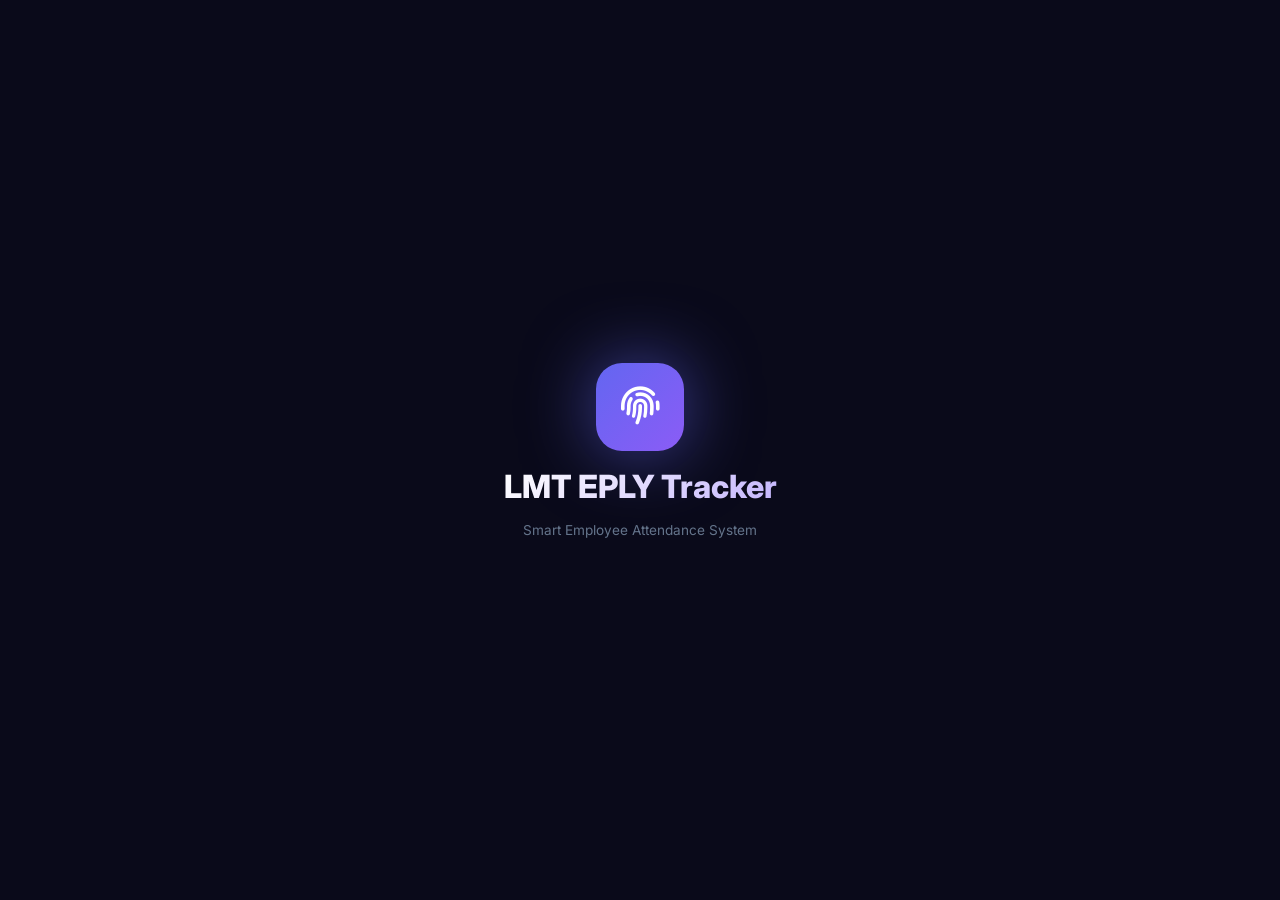
<file: frontend/index.html>
<!DOCTYPE html>
<html lang="en">
<head>
    <meta charset="UTF-8">
    <meta name="viewport" content="width=device-width, initial-scale=1.0, viewport-fit=cover">
    <meta name="theme-color" content="#0a0a1a">
    <meta name="apple-mobile-web-app-capable" content="yes">
    <title>LMT EPLY Tracker</title>
    <link rel="icon" href="data:image/svg+xml,<svg xmlns='http://www.w3.org/2000/svg' viewBox='0 0 100 100'><rect width='100' height='100' rx='20' fill='%236366f1'/><text y='.9em' font-size='80' x='10'>👆</text></svg>">
    <link rel="manifest" href="manifest.json">
    <link rel="stylesheet" href="https://cdnjs.cloudflare.com/ajax/libs/font-awesome/6.4.0/css/all.min.css">
    <style>
        @import url('https://fonts.googleapis.com/css2?family=Inter:wght@300;400;600;700;800&display=swap');

        * { margin:0; padding:0; box-sizing:border-box; }

        body {
            font-family: 'Inter', sans-serif;
            background: #0a0a1a;
            color: white;
            height: 100vh;
            overflow: hidden;
        }

        /* ── ORBS ── */
        .orbs { position:fixed; inset:0; pointer-events:none; z-index:0; overflow:hidden; }
        .orb  { position:absolute; border-radius:50%; filter:blur(80px); opacity:0.2; animation:drift 10s ease-in-out infinite alternate; }
        .orb1 { width:450px;height:450px; background:radial-gradient(circle,#6366f1,transparent); top:-100px;left:-100px; }
        .orb2 { width:350px;height:350px; background:radial-gradient(circle,#8b5cf6,transparent); bottom:-80px;right:-80px; animation-delay:3s; }
        .orb3 { width:250px;height:250px; background:radial-gradient(circle,#06b6d4,transparent); top:40%;left:50%; animation-delay:6s; }
        @keyframes drift { 0%{transform:translate(0,0) scale(1)} 100%{transform:translate(25px,30px) scale(1.08)} }

        /* ── INTRO OVERLAY ── */
        .intro-overlay {
            position: fixed; inset: 0;
            background: #0a0a1a;
            z-index: 100;
            display: flex; flex-direction: column;
            align-items: center; justify-content: center; gap: 16px;
            animation: introFade 0.6s ease 2.2s both forwards;
        }
        @keyframes introFade { to{ opacity:0; pointer-events:none; visibility:hidden; } }

        .intro-logo {
            width: 88px; height: 88px;
            background: linear-gradient(135deg, #6366f1, #8b5cf6);
            border-radius: 26px;
            display: flex; align-items: center; justify-content: center;
            font-size: 2.4rem; color: white;
            box-shadow: 0 0 70px rgba(99,102,241,0.6);
            animation: pop 0.7s cubic-bezier(0.34,1.56,0.64,1) 0.3s both;
        }
        .intro-brand {
            font-size: 2rem; font-weight: 800;
            background: linear-gradient(135deg, #fff, #c4b5fd);
            -webkit-background-clip: text; -webkit-text-fill-color: transparent;
            animation: pop 0.7s cubic-bezier(0.34,1.56,0.64,1) 0.6s both;
        }
        .intro-sub {
            font-size: 0.85rem; color: #64748b;
            animation: pop 0.6s ease 0.9s both;
        }
        @keyframes pop { from{transform:scale(0);opacity:0} to{transform:scale(1);opacity:1} }

        /* ── MAIN SPLASH ── */
        .splash {
            position: relative; z-index: 1;
            height: 100vh;
            display: flex; flex-direction: column;
            align-items: center; justify-content: center;
            padding-top: 70px;
        }

        /* Top logo */
        .splash-logo {
            position: absolute; top: 20px;
            display: flex; align-items: center; gap: 12px;
            animation: slideDown 0.8s ease 2s both;
        }
        .splash-logo-icon {
            width: 44px; height: 44px;
            background: linear-gradient(135deg, #6366f1, #8b5cf6);
            border-radius: 13px;
            display: flex; align-items: center; justify-content: center;
            font-size: 1.3rem;
            box-shadow: 0 6px 20px rgba(99,102,241,0.5);
        }
        .splash-logo h1 {
            font-size: 1.4rem; font-weight: 800;
            background: linear-gradient(135deg, #fff, #c4b5fd);
            -webkit-background-clip: text; -webkit-text-fill-color: transparent;
        }
        @keyframes slideDown { from{opacity:0;transform:translateY(-20px)} to{opacity:1;transform:translateY(0)} }

        /* ── CARDS ── */
        .cards-wrapper {
            position: relative;
            width: 100%; max-width: 420px;
            height: 440px;
        }

        /* Cards hidden by default, shown after intro */
        .cards-wrapper { opacity: 0; }
        .cards-wrapper.visible { 
            opacity: 1; 
            transition: opacity 0.5s ease;
        }

        .person-card {
            position: absolute; inset: 0;
            display: flex; flex-direction: column; align-items: center;
            opacity: 0;
            transform: translateX(110%) scale(0.88);
            transition: all 0.65s cubic-bezier(0.4, 0, 0.2, 1);
            pointer-events: none;
        }

        .person-card.active {
            opacity: 1;
            transform: translateX(0) scale(1);
            pointer-events: auto;
        }

        .person-card.exit-left {
            opacity: 0;
            transform: translateX(-110%) scale(0.88);
        }

        /* Photo */
        .photo-frame {
            width: 200px; height: 260px;
            border-radius: 24px;
            overflow: hidden;
            border: 2px solid rgba(99,102,241,0.5);
            box-shadow: 0 20px 60px rgba(0,0,0,0.5), 0 0 50px rgba(99,102,241,0.15);
            background: #1a1a2e;
            margin-bottom: 20px;
            position: relative;
        }

        .photo-frame img {
            width: 100%; height: 100%;
            object-fit: cover;
            object-position: top center;
            display: block;
        }

        .photo-frame::after {
            content: '';
            position: absolute; inset: 0;
            background: linear-gradient(to bottom, transparent 55%, rgba(10,10,26,0.5) 100%);
        }

        /* Info */
        .person-info { text-align: center; }

        .person-name {
            font-size: 1.35rem; font-weight: 800; color: #f1f5f9;
            margin-bottom: 4px;
            background: linear-gradient(135deg, #fff 0%, #c4b5fd 100%);
            -webkit-background-clip: text; -webkit-text-fill-color: transparent;
        }

        .person-role {
            font-size: 0.85rem; color: #94a3b8; margin-bottom: 10px;
        }

        .role-badge {
            display: inline-flex; align-items: center; gap: 6px;
            padding: 5px 16px;
            background: rgba(99,102,241,0.12);
            border: 1px solid rgba(99,102,241,0.3);
            border-radius: 20px;
            font-size: 0.78rem; font-weight: 600; color: #a5b4fc;
        }

        /* Dots */
        .dots {
            position: absolute; bottom: 0;
            left: 50%; transform: translateX(-50%);
            display: flex; gap: 8px;
        }

        .dot {
            width: 8px; height: 8px; border-radius: 50%;
            background: rgba(255,255,255,0.15);
            transition: all 0.3s; cursor: pointer;
        }
        .dot.active { width: 24px; border-radius: 4px; background: #6366f1; }

        /* ── BOTTOM ── */
        .splash-bottom {
            position: absolute; bottom: 0; left: 0; right: 0;
            padding: 20px 24px 44px;
            background: linear-gradient(to top, rgba(10,10,26,0.97) 65%, transparent);
            display: flex; flex-direction: column;
            align-items: center; gap: 14px;
            opacity: 0;
            transition: opacity 0.5s ease;
        }

        .splash-team-text {
            font-size: 0.82rem; color: #475569;
            display: flex; align-items: center; gap: 8px;
        }

        .btn-enter {
            width: 100%; max-width: 300px;
            padding: 15px;
            background: linear-gradient(135deg, #6366f1, #8b5cf6);
            color: white; border: none;
            border-radius: 16px;
            font-family: 'Inter', sans-serif;
            font-size: 1rem; font-weight: 700;
            cursor: pointer;
            display: flex; align-items: center; justify-content: center; gap: 10px;
            box-shadow: 0 8px 30px rgba(99,102,241,0.45);
            transition: all 0.3s;
            animation: slideUp 0.8s ease 2.6s both;
        }
        .btn-enter:hover {
            transform: translateY(-3px);
            box-shadow: 0 14px 40px rgba(99,102,241,0.6);
        }
        @keyframes slideUp { from{opacity:0;transform:translateY(20px)} to{opacity:1;transform:translateY(0)} }

        /* Progress bar */
        .progress-bar {
            width: 100%; max-width: 300px;
            height: 3px;
            background: rgba(255,255,255,0.08);
            border-radius: 2px; overflow: hidden;
            animation: slideUp 0.8s ease 2.1s both;
        }
        .progress-fill {
            height: 100%;
            background: linear-gradient(90deg, #6366f1, #8b5cf6);
            border-radius: 2px;
            width: 0%;
            transition: width 3s linear;
        }
    </style>
</head>
<body>

    <!-- Intro (1.8s) -->
    <div class="intro-overlay">
        <div class="intro-logo"><i class="fas fa-fingerprint"></i></div>
        <div class="intro-brand">LMT EPLY Tracker</div>
        <div class="intro-sub">Smart Employee Attendance System</div>
    </div>

    <!-- Background Orbs -->
    <div class="orbs">
        <div class="orb orb1"></div>
        <div class="orb orb2"></div>
        <div class="orb orb3"></div>
    </div>

    <!-- Splash Screen -->
    <div class="splash">

        <div class="splash-logo">
            <div class="splash-logo-icon"><i class="fas fa-fingerprint"></i></div>
            <h1>LMT EPLY Tracker</h1>
        </div>

        <div class="cards-wrapper">

            <!-- Card 1 — Rishab Singh -->
            <div class="person-card active" id="card-0">
                <div class="photo-frame">
                    <img src="images/person1.jpg" alt="Rishab Singh"
                        onerror="this.parentElement.innerHTML='<div style=\'display:flex;align-items:center;justify-content:center;height:100%;font-size:4rem;\'>👨‍💼</div>'">
                </div>
                <div class="person-info">
                    <div class="person-name">Rishab Singh</div>
                    <div class="person-role">Full Stack Developer</div>
                    <span class="role-badge"><i class="fas fa-database"></i> Backend Lead</span>
                </div>
            </div>

            <!-- Card 2 — Altaf Raja -->
            <div class="person-card" id="card-1">
                <div class="photo-frame">
                    <img src="images/person2.jpg" alt="Altaf Raja"
                        onerror="this.parentElement.innerHTML='<div style=\'display:flex;align-items:center;justify-content:center;height:100%;font-size:4rem;\'>👨‍💻</div>'">
                </div>
                <div class="person-info">
                    <div class="person-name">Altaf Raja</div>
                    <div class="person-role">Frontend Developer</div>
                    <span class="role-badge"><i class="fas fa-palette"></i> UI/UX Lead</span>
                </div>
            </div>

            <!-- Dots -->
            <div class="dots">
                <div class="dot active" id="dot-0" onclick="goTo(0)"></div>
                <div class="dot" id="dot-1" onclick="goTo(1)"></div>
            </div>

        </div>

        <!-- Bottom -->
        <div class="splash-bottom">
            <div class="progress-bar"><div class="progress-fill" id="progressFill"></div></div>
            <p class="splash-team-text">
                <i class="fas fa-heart" style="color:#f43f5e;"></i>
                Built with passion by our team
            </p>
            <button class="btn-enter" onclick="goToLogin()">
                <i class="fas fa-right-to-bracket"></i> App Mein Jao
            </button>
        </div>

    </div>

    <script>
        let current = 0;
        const TOTAL = 2;
        const SLIDE_DELAY = 3000;
        let autoTimer = null;

        function goTo(index) {
            const cards = document.querySelectorAll('.person-card');
            const dots  = document.querySelectorAll('.dot');

            cards[current].classList.remove('active');
            cards[current].classList.add('exit-left');
            current = index;
            cards[current].classList.remove('exit-left');
            cards[current].classList.add('active');
            dots.forEach((d, i) => d.classList.toggle('active', i === current));

            setTimeout(() => {
                document.querySelectorAll('.person-card.exit-left')
                    .forEach(c => c.classList.remove('exit-left'));
            }, 700);

            resetProgress();
        }

        function next() { goTo((current + 1) % TOTAL); }

        function resetProgress() {
            clearTimeout(autoTimer);
            const fill = document.getElementById('progressFill');
            fill.style.transition = 'none';
            fill.style.width = '0%';
            fill.offsetHeight; // reflow
            fill.style.transition = `width ${SLIDE_DELAY}ms linear`;
            fill.style.width = '100%';
            autoTimer = setTimeout(next, SLIDE_DELAY);
        }

        function goToLogin() {
            document.body.style.opacity = '0';
            document.body.style.transition = 'opacity 0.4s';
            setTimeout(() => window.location.href = 'login.html', 400);
        }

        // Start after intro finishes (2.3s)
        setTimeout(() => {
            // Show cards
            document.querySelector('.cards-wrapper').classList.add('visible');
            document.querySelector('.splash-bottom').style.opacity = '1';
            resetProgress();
            // Auto login after both cards shown (3s x 2 + 4s buffer = 10s)
            setTimeout(goToLogin, SLIDE_DELAY * TOTAL + 4000);
        }, 2400);

        // Swipe support
        let tx = 0;
        document.addEventListener('touchstart', e => tx = e.touches[0].clientX);
        document.addEventListener('touchend', e => {
            const diff = tx - e.changedTouches[0].clientX;
            if (Math.abs(diff) > 50) diff > 0 ? next() : goTo((current - 1 + TOTAL) % TOTAL);
        });
    </script>

</body>
</html>
</file>
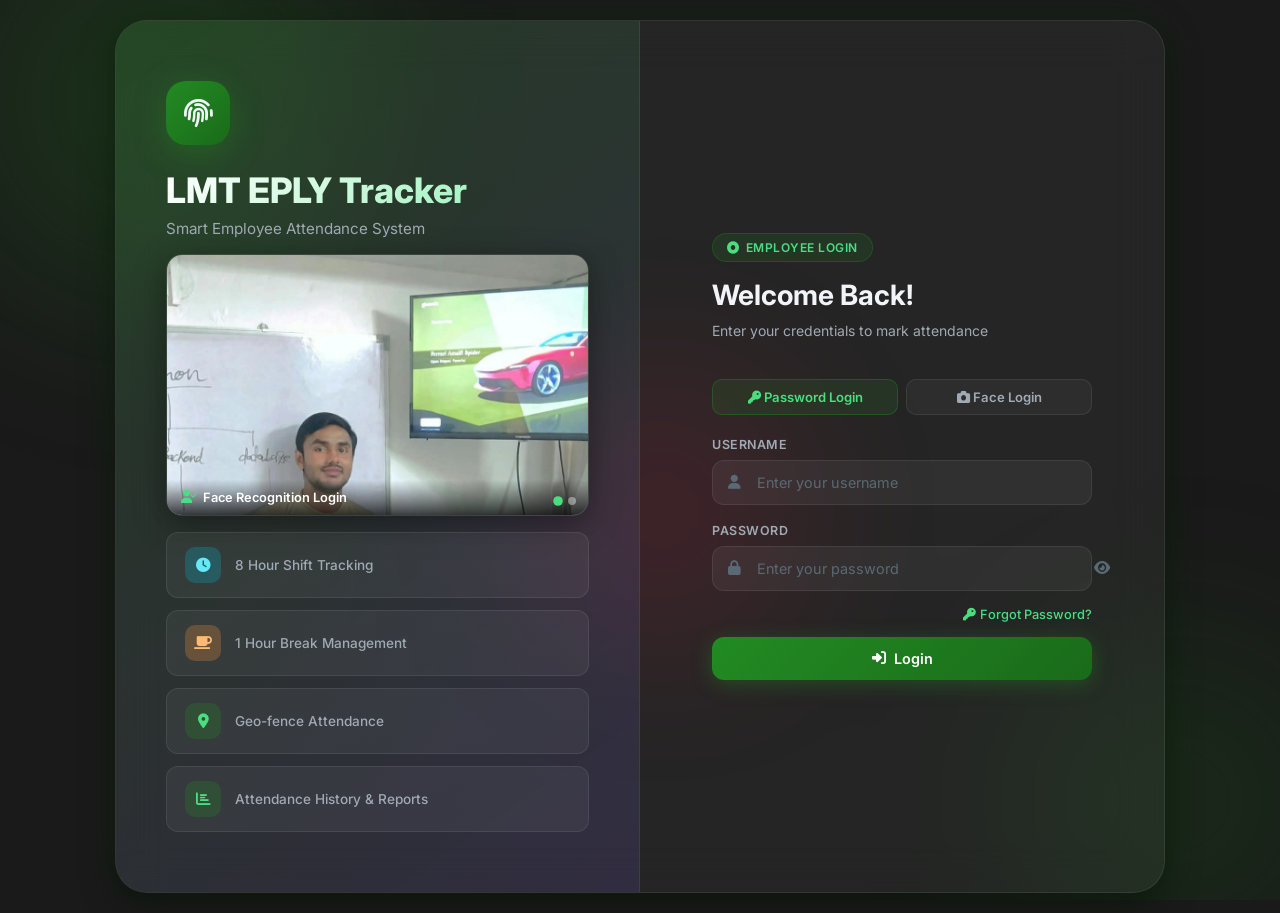
<file: frontend/admin-panel.html>
<!DOCTYPE html>
<html lang="en">

<head>
    <meta charset="UTF-8">
    <meta name="viewport" content="width=device-width, initial-scale=1.0">
    <title>Admin Panel — LMT EPLY Tracker</title>
    <link rel="stylesheet" href="css/style.css">
    <link rel="stylesheet" href="https://cdnjs.cloudflare.com/ajax/libs/font-awesome/6.4.0/css/all.min.css">
</head>

<body class="dashboard-body">
    <div class="bg-orbs">
        <div class="orb orb-1"></div>
        <div class="orb orb-2"></div>
        <div class="orb orb-3"></div>
    </div>

    <nav class="navbar">
        <div class="nav-brand">
            <div class="nav-brand-icon"><i class="fas fa-fingerprint"></i></div>
            <span>LMT EPLY Tracker</span>
        </div>
        <div class="nav-center" style="display:flex; gap:8px;">
            <a href="dashboard.html" class="nav-tab-btn">👤 My Attendance</a>
            <span class="nav-tab-btn active">⚙️ Admin Panel</span>
        </div>
        <div class="nav-right">
            <span id="adminNavName" style="color:#a5b4fc; font-size:0.85rem; font-weight:600;"></span>
            <button class="btn-logout" onclick="adminLogout()"><i class="fas fa-arrow-right-from-bracket"></i> Logout</button>
        </div>
    </nav>

    <div class="dashboard-container">

        <!-- Tabs -->
        <div class="tab-bar">
            <button class="tab-btn active" onclick="switchTab('live', this)"><i class="fas fa-circle-dot"></i> Live Attendance</button>
            <button class="tab-btn" onclick="switchTab('violations', this)"><i class="fas fa-triangle-exclamation"></i> Break Violations</button>
            <button class="tab-btn" onclick="switchTab('leaves', this)"><i class="fas fa-calendar-check"></i> Leave Requests</button>
            <button class="tab-btn" onclick="switchTab('office', this)"><i class="fas fa-location-dot"></i> Office Location</button>
            <button class="tab-btn" onclick="switchTab('employees', this)"><i class="fas fa-user-plus"></i> Add Employee</button>
        </div>

        <!-- ── LIVE ATTENDANCE ── -->
        <div id="tab-live" class="tab-content active">
            <div class="admin-summary-grid" id="liveSummary">
                <div class="admin-stat-card green">
                    <div class="asn" id="livePresent">0</div>
                    <div class="asl">Present</div>
                </div>
                <div class="admin-stat-card orange">
                    <div class="asn" id="liveBreak">0</div>
                    <div class="asl">On Break</div>
                </div>
                <div class="admin-stat-card red">
                    <div class="asn" id="liveAbsent">0</div>
                    <div class="asl">Absent</div>
                </div>
                <div class="admin-stat-card blue">
                    <div class="asn" id="liveLeave">0</div>
                    <div class="asl">On Leave</div>
                </div>
            </div>

            <div class="admin-sections">
                <div class="admin-section">
                    <h4><span class="dot green"></span> Present (<span id="presentCount">0</span>)</h4>
                    <div id="presentList" class="emp-list"></div>
                </div>
                <div class="admin-section">
                    <h4><span class="dot orange"></span> On Break (<span id="breakCount">0</span>)</h4>
                    <div id="breakList" class="emp-list"></div>
                </div>
                <div class="admin-section">
                    <h4><span class="dot red"></span> Absent (<span id="absentCount">0</span>)</h4>
                    <div id="absentList" class="emp-list"></div>
                </div>
            </div>
            <button class="btn-refresh" onclick="loadLive()"><i class="fas fa-rotate"></i> Refresh</button>
        </div>

        <!-- ── BREAK VIOLATIONS ── -->
        <div id="tab-violations" class="tab-content">
            <div style="display:flex; align-items:center; gap:12px; margin-bottom:20px; flex-wrap:wrap;">
                <label style="color:var(--text-muted); font-size:0.875rem;">Last:</label>
                <select id="violDays" onchange="loadViolations()" style="padding:8px 14px; background:var(--bg-card); border:1px solid var(--glass-border); border-radius:10px; color:var(--text); font-family:inherit;">
                    <option value="7">7 days</option>
                    <option value="15">15 days</option>
                    <option value="30">30 days</option>
                </select>
                <span id="violCount" style="color:var(--text-muted); font-size:0.85rem;"></span>
            </div>
            <div id="violationsList"></div>
        </div>

        <!-- ── LEAVE REQUESTS ── -->
        <div id="tab-leaves" class="tab-content">
            <div style="display:flex; gap:10px; margin-bottom:20px; flex-wrap:wrap;">
                <button class="leave-filter-btn active" onclick="filterLeaves('pending', this)">Pending</button>
                <button class="leave-filter-btn" onclick="filterLeaves('approved', this)">Approved</button>
                <button class="leave-filter-btn" onclick="filterLeaves('rejected', this)">Rejected</button>
            </div>
            <div id="leavesList"></div>
        </div>

        <!-- ── OFFICE LOCATION ── -->
        <div id="tab-office" class="tab-content">
            <div class="office-form-card">
                <h3><i class="fas fa-location-dot" style="color:#a5b4fc;"></i> Office Location Set Karo</h3>
                <p style="color:var(--text-muted); font-size:0.875rem; margin-bottom:20px;">
                    Employees sirf is location ke <strong>100 meter</strong> ke andar login kar payenge.
                </p>
                <div id="currentOffice" style="margin-bottom:20px;"></div>
                <div class="input-group">
                    <label class="input-label">Office Name</label>
                    <div class="input-wrap"><i class="fas fa-building"></i><input type="text" id="officeName" value="Main Office"></div>
                </div>
                <div style="display:grid; grid-template-columns:1fr 1fr; gap:14px;">
                    <div class="input-group">
                        <label class="input-label">Latitude</label>
                        <div class="input-wrap"><i class="fas fa-map-pin"></i><input type="number" step="any" id="officeLat" placeholder="28.6139"></div>
                    </div>
                    <div class="input-group">
                        <label class="input-label">Longitude</label>
                        <div class="input-wrap"><i class="fas fa-map-pin"></i><input type="number" step="any" id="officeLon" placeholder="77.2090"></div>
                    </div>
                </div>
                <div class="input-group">
                    <label class="input-label">Radius (meters)</label>
                    <div class="input-wrap"><i class="fas fa-circle-dot"></i><input type="number" id="officeRadius" value="100"></div>
                </div>
                <div style="display:flex; gap:12px; flex-wrap:wrap;">
                    <button class="btn-primary" style="width:auto; padding:12px 24px;" onclick="useMyLocation()">
                        <i class="fas fa-location-crosshairs"></i> Meri Location Use Karo
                    </button>
                    <button class="btn-primary" style="width:auto; padding:12px 24px; background:linear-gradient(135deg,#10b981,#059669);" onclick="saveOffice()">
                        <i class="fas fa-floppy-disk"></i> Save Karo
                    </button>
                </div>
            </div>
        </div>

        <!-- ── ADD EMPLOYEE ── -->
        <div id="tab-employees" class="tab-content">
            <div class="office-form-card">
                <h3><i class="fas fa-user-plus" style="color:#a5b4fc;"></i> Naya Employee Add Karo</h3>
                <p style="color:var(--text-muted); font-size:0.875rem; margin-bottom:20px;">
                    Naye employee ka account banao aur system mein register karo.
                </p>
                <div id="addEmpError" style="display:none; color:#f87171; background:rgba(248,113,113,0.1); border:1px solid rgba(248,113,113,0.3); border-radius:10px; padding:10px 14px; margin-bottom:16px; font-size:0.875rem;"></div>
                <div class="input-group">
                    <label class="input-label">Full Name</label>
                    <div class="input-wrap"><i class="fas fa-user"></i><input type="text" id="empFullName" placeholder="e.g. Ali Hassan"></div>
                </div>
                <div style="display:grid; grid-template-columns:1fr 1fr; gap:14px;">
                    <div class="input-group">
                        <label class="input-label">Username</label>
                        <div class="input-wrap"><i class="fas fa-at"></i><input type="text" id="empUsername" placeholder="e.g. ali.hassan" autocomplete="off"></div>
                    </div>
                    <div class="input-group">
                        <label class="input-label">Password</label>
                        <div class="input-wrap"><i class="fas fa-lock"></i><input type="password" id="empPassword" placeholder="Min. 6 characters" autocomplete="new-password"></div>
                    </div>
                </div>
                <div style="display:grid; grid-template-columns:1fr 1fr; gap:14px;">
                    <div class="input-group">
                        <label class="input-label">Employee ID</label>
                        <div class="input-wrap"><i class="fas fa-id-badge"></i><input type="text" id="empEmployeeId" placeholder="e.g. EMP-001"></div>
                    </div>
                    <div class="input-group">
                        <label class="input-label">Department</label>
                        <div class="input-wrap"><i class="fas fa-building"></i><input type="text" id="empDepartment" placeholder="e.g. Engineering"></div>
                    </div>
                </div>
                <div class="input-group" style="flex-direction:row; align-items:center; gap:12px;">
                    <input type="checkbox" id="empIsAdmin" style="width:18px; height:18px; accent-color:#a5b4fc; cursor:pointer;">
                    <label for="empIsAdmin" class="input-label" style="margin:0; cursor:pointer;">Admin Access Dena (is_staff)</label>
                </div>
                <button class="btn-primary" style="margin-top:8px;" onclick="addEmployee()">
                    <i class="fas fa-user-plus"></i> Employee Add Karo
                </button>
            </div>

            <!-- Employee List -->
            <div style="margin-top:28px;">
                <div style="display:flex; align-items:center; justify-content:space-between; margin-bottom:14px;">
                    <h3 style="color:var(--text); font-size:1rem; font-weight:600;"><i class="fas fa-users" style="color:#a5b4fc;"></i> All Employees</h3>
                    <button class="btn-refresh" onclick="loadEmployeeList()" style="padding:8px 16px; font-size:0.8rem;"><i class="fas fa-rotate"></i> Refresh</button>
                </div>
                <div id="employeeListContainer">
                    <div class="empty-state"><i class="fas fa-spinner fa-spin"></i>
                        <p>Loading...</p>
                    </div>
                </div>
            </div>
        </div>

    </div>

    <script src="js/app.js"></script>
    <script>
        window.addEventListener('DOMContentLoaded', async () => {
            const token = localStorage.getItem('auth_token');
            if (!token) {
                window.location.href = 'login.html';
                return;
            }
            try {
                const auth = await apiCall('/auth/check/');
                if (!auth.authenticated) {
                    clearAuthToken();
                    window.location.href = 'login.html';
                    return;
                }
                if (!auth.is_admin) {
                    window.location.href = 'dashboard.html';
                    return;
                }
                const navName = document.getElementById('adminNavName');
                if (navName) navName.textContent = auth.user.name || 'Admin';
                loadLive();
                loadOffice();
            } catch (e) {
                console.error('Admin panel init error:', e);
                const saved = localStorage.getItem('employee');
                if (saved) {
                    loadLive();
                    loadOffice();
                } else {
                    window.location.href = 'login.html';
                }
            }
        });

        function switchTab(name, clickedBtn) {
            document.querySelectorAll('.tab-btn').forEach(b => b.classList.remove('active'));
            document.querySelectorAll('.tab-content').forEach(c => c.classList.remove('active'));
            document.getElementById(`tab-${name}`).classList.add('active');
            clickedBtn.classList.add('active');
            if (name === 'violations') loadViolations();
            if (name === 'leaves') loadLeaves('pending');
            if (name === 'employees') loadEmployeeList();
        }

        // ── LIVE ──────────────────────────────────────────────────────────────────────
        async function loadLive() {
            try {
                const d = await apiCall('/attendance/live/');
                document.getElementById('livePresent').textContent = d.summary.present;
                document.getElementById('liveBreak').textContent = d.summary.on_break;
                document.getElementById('liveAbsent').textContent = d.summary.absent;
                document.getElementById('liveLeave').textContent = d.summary.on_leave;

                renderEmpList('presentList', 'presentCount', d.present, 'present');
                renderEmpList('breakList', 'breakCount', d.on_break, 'break');
                renderEmpList('absentList', 'absentCount', d.absent, 'absent');
            } catch (e) {
                showToast('Live data load failed.', 'error');
            }
        }

        function renderEmpList(listId, countId, arr, type) {
            document.getElementById(countId).textContent = arr.length;
            const el = document.getElementById(listId);
            if (!arr.length) {
                el.innerHTML = '<div class="emp-empty">Koi nahi</div>';
                return;
            }
            el.innerHTML = arr.map(e => `
        <div class="emp-chip">
            <div class="emp-avatar">${e.name.charAt(0)}</div>
            <div class="emp-info">
                <span class="emp-name">${e.name}</span>
                <span class="emp-meta">${e.employee_id} · ${e.department || '—'}</span>
            </div>
            ${type === 'present' ? `<span class="emp-time">${e.login_time}</span>` : ''}
            ${type === 'break' ? `<span class="emp-time" style="color:#fdba74;">${e.break_type === 'geo' ? '📍 Geo' : '✋ Manual'}</span>` : ''}
            ${e.break_violation ? `<span class="viol-tag">+${e.violation_minutes}m</span>` : ''}
        </div>
    `).join('');
        }

        // ── VIOLATIONS ────────────────────────────────────────────────────────────────
        async function loadViolations() {
            const days = document.getElementById('violDays').value;
            try {
                const d = await apiCall(`/violations/?days=${days}`);
                document.getElementById('violCount').textContent = `${d.total} violations found`;
                const el = document.getElementById('violationsList');
                if (!d.violations.length) {
                    el.innerHTML = '<div class="empty-state"><i class="fas fa-check-circle"></i><p>Koi violation nahi!</p></div>';
                    return;
                }
                el.innerHTML = d.violations.map(v => `
            <div class="viol-card">
                <div class="viol-header">
                    <div>
                        <span class="viol-name">${v.employee}</span>
                        <span class="viol-meta">${v.employee_id} · ${v.department}</span>
                    </div>
                    <div style="text-align:right;">
                        <div class="viol-date">${new Date(v.date).toLocaleDateString('en-IN',{day:'2-digit',month:'short'})}</div>
                        <div class="viol-excess">+${v.excess_minutes} min extra</div>
                    </div>
                </div>
                <div class="viol-breaks">
                    ${v.breaks.map(b => `
                        <span class="break-chip ${b.type === 'geo' ? 'geo' : ''}">
                            ${b.start} – ${b.end} (${Math.round(b.duration)}m) ${b.type === 'geo' ? '📍' : '✋'}
                        </span>
                    `).join('')}
                </div>
            </div>
        `).join('');
            } catch {
                showToast('Violations load failed.', 'error');
            }
        }

        // ── LEAVES ────────────────────────────────────────────────────────────────────
        async function loadLeaves(status) {
            try {
                const d = await apiCall(`/leave/admin/?status=${status}`);
                const el = document.getElementById('leavesList');
                if (!d.leaves.length) {
                    el.innerHTML = '<div class="empty-state"><i class="fas fa-calendar-xmark"></i><p>Koi leave request nahi.</p></div>';
                    return;
                }
                el.innerHTML = d.leaves.map(l => `
            <div class="leave-admin-card">
                <div class="leave-admin-info">
                    <div class="emp-avatar">${l.employee.charAt(0)}</div>
                    <div>
                        <div class="emp-name">${l.employee} <span style="color:var(--text-dim); font-size:0.78rem;">${l.employee_id}</span></div>
                        <div class="emp-meta">${l.department} · Applied: ${l.applied_on}</div>
                    </div>
                </div>
                <div class="leave-admin-details">
                    <span class="leave-type-badge">${{casual:'Casual',sick:'Sick',earned:'Earned',unpaid:'Unpaid'}[l.leave_type]}</span>
                    <span class="leave-dates">${l.from_date} → ${l.to_date} (${l.total_days}d)</span>
                    <span class="leave-reason">"${l.reason}"</span>
                </div>
                ${status === 'pending' ? `
                <div class="leave-admin-actions">
                    <button class="btn-approve" onclick="actionLeave(${l.id}, 'approved')"><i class="fas fa-check"></i> Approve</button>
                    <button class="btn-reject"  onclick="actionLeave(${l.id}, 'rejected')"><i class="fas fa-xmark"></i> Reject</button>
                </div>` : `<span class="badge badge-${l.status === 'approved' ? 'present' : 'absent'}">${l.status}</span>`}
            </div>
        `).join('');
            } catch {
                showToast('Leaves load failed.', 'error');
            }
        }

        function filterLeaves(status, btn) {
            document.querySelectorAll('.leave-filter-btn').forEach(b => b.classList.remove('active'));
            btn.classList.add('active');
            loadLeaves(status);
        }

        async function actionLeave(id, action) {
            try {
                await apiCall(`/leave/${id}/action/`, 'POST', {
                    action
                });
                showToast(`Leave ${action}!`, action === 'approved' ? 'success' : 'warning');
                loadLeaves('pending');
            } catch (e) {
                showToast(e.error || 'Action failed.', 'error');
            }
        }

        // ── OFFICE ────────────────────────────────────────────────────────────────────
        async function loadOffice() {
            try {
                const d = await apiCall('/geo/office/');
                if (d.office) {
                    document.getElementById('currentOffice').innerHTML = `
                <div class="current-office-info">
                    <i class="fas fa-location-dot"></i>
                    <span><strong>${d.office.name}</strong> — ${d.office.latitude.toFixed(4)}, ${d.office.longitude.toFixed(4)} (${d.office.radius_meters}m)</span>
                </div>`;
                    document.getElementById('officeLat').value = d.office.latitude;
                    document.getElementById('officeLon').value = d.office.longitude;
                    document.getElementById('officeRadius').value = d.office.radius_meters;
                    document.getElementById('officeName').value = d.office.name;
                }
            } catch {}
        }

        async function useMyLocation() {
            try {
                const pos = await getPosition();
                document.getElementById('officeLat').value = pos.coords.latitude.toFixed(6);
                document.getElementById('officeLon').value = pos.coords.longitude.toFixed(6);
                showToast('📍 Current location set!', 'success');
            } catch {
                showToast('GPS permission do.', 'error');
            }
        }

        async function saveOffice() {
            const payload = {
                name: document.getElementById('officeName').value,
                latitude: document.getElementById('officeLat').value,
                longitude: document.getElementById('officeLon').value,
                radius_meters: document.getElementById('officeRadius').value,
            };
            if (!payload.latitude || !payload.longitude) {
                showToast('Coordinates required!', 'error');
                return;
            }
            try {
                await apiCall('/geo/office/', 'POST', payload);
                showToast('Office location saved!', 'success');
                loadOffice();
            } catch (e) {
                showToast(e.error || 'Save failed.', 'error');
            }
        }

        async function adminLogout() {
            await apiCall('/auth/logout/', 'POST').catch(() => {});
            window.location.href = 'login.html';
        }

        // ── ADD EMPLOYEE ──────────────────────────────────────────────────────────────
        async function addEmployee() {
            const errEl = document.getElementById('addEmpError');
            errEl.style.display = 'none';

            const payload = {
                full_name: document.getElementById('empFullName').value.trim(),
                username: document.getElementById('empUsername').value.trim(),
                password: document.getElementById('empPassword').value.trim(),
                employee_id: document.getElementById('empEmployeeId').value.trim(),
                department: document.getElementById('empDepartment').value.trim(),
                is_admin: document.getElementById('empIsAdmin').checked,
            };

            if (!payload.full_name || !payload.username || !payload.password || !payload.employee_id) {
                errEl.textContent = 'Full Name, Username, Password aur Employee ID zaroori hain.';
                errEl.style.display = 'block';
                return;
            }

            try {
                const res = await apiCall('/employees/add/', 'POST', payload);
                showToast(res.message || 'Employee add ho gaya!', 'success');
                // Reset form
                ['empFullName', 'empUsername', 'empPassword', 'empEmployeeId', 'empDepartment'].forEach(id => {
                    document.getElementById(id).value = '';
                });
                document.getElementById('empIsAdmin').checked = false;
                loadEmployeeList();
            } catch (e) {
                errEl.textContent = e.error || 'Employee add karne mein error aaya.';
                errEl.style.display = 'block';
            }
        }

        async function loadEmployeeList() {
            const container = document.getElementById('employeeListContainer');
            container.innerHTML = '<div class="empty-state"><i class="fas fa-spinner fa-spin"></i><p>Loading...</p></div>';
            try {
                const d = await apiCall('/employees/list/');
                const list = d.employees || [];
                if (!list.length) {
                    container.innerHTML = '<div class="empty-state"><i class="fas fa-users-slash"></i><p>No employees found.</p></div>';
                    return;
                }
                container.innerHTML = `
                    <div style="overflow-x:auto;">
                        <table style="width:100%; border-collapse:collapse; font-size:0.875rem;">
                            <thead>
                                <tr style="color:var(--text-muted); border-bottom:1px solid var(--glass-border);">
                                    <th style="padding:10px 12px; text-align:left; font-weight:600;">Name</th>
                                    <th style="padding:10px 12px; text-align:left; font-weight:600;">Username</th>
                                    <th style="padding:10px 12px; text-align:left; font-weight:600;">Employee ID</th>
                                    <th style="padding:10px 12px; text-align:left; font-weight:600;">Department</th>
                                    <th style="padding:10px 12px; text-align:center; font-weight:600;">Admin</th>
                                    <th style="padding:10px 12px; text-align:center; font-weight:600;">Action</th>
                                </tr>
                            </thead>
                            <tbody>
                                ${list.map(e => `
                                <tr style="border-bottom:1px solid var(--glass-border); transition:background 0.15s;">
                                    <td style="padding:10px 12px;">
                                        <div style="display:flex; align-items:center; gap:10px;">
                                            <div class="emp-avatar" style="width:30px; height:30px; font-size:0.75rem; flex-shrink:0;">${e.name.charAt(0)}</div>
                                            <span style="color:var(--text); font-weight:500;">${e.name}</span>
                                        </div>
                                    </td>
                                    <td style="padding:10px 12px; color:var(--text-muted);">${e.username}</td>
                                    <td style="padding:10px 12px; color:var(--text-muted);">${e.employee_id}</td>
                                    <td style="padding:10px 12px; color:var(--text-muted);">${e.department || '—'}</td>
                                    <td style="padding:10px 12px; text-align:center;">
                                        ${e.is_admin
                                            ? '<span style="color:#4ade80; font-size:1rem;" title="Admin"><i class="fas fa-shield-halved"></i></span>'
                                            : '<span style="color:var(--text-dim); font-size:0.8rem;">—</span>'}
                                    </td>
                                    <td style="padding:10px 12px; text-align:center;">
                                        <button onclick="confirmDeleteEmployee('${e.username}', '${e.name}')"
                                            style="padding:6px 14px; background:rgba(220,20,60,0.12); border:1px solid rgba(220,20,60,0.3); border-radius:8px; color:#fca5a5; font-size:0.78rem; font-weight:600; cursor:pointer; font-family:inherit; transition:all 0.2s;"
                                            onmouseover="this.style.background='rgba(220,20,60,0.25)'"
                                            onmouseout="this.style.background='rgba(220,20,60,0.12)'">
                                            <i class="fas fa-trash"></i> Delete
                                        </button>
                                    </td>
                                </tr>`).join('')}
                            </tbody>
                        </table>
                    </div>`;
            } catch (e) {
                container.innerHTML = '<div class="empty-state"><i class="fas fa-circle-exclamation"></i><p>Employee list load failed.</p></div>';
            }
        }

        function confirmDeleteEmployee(username, name) {
            if (confirm(`Are you sure you want to delete "${name}" (${username})?\n\nThis action cannot be undone.`)) {
                deleteEmployee(username, name);
            }
        }

        async function deleteEmployee(username, name) {
            try {
                await apiCall('/employees/delete/', 'POST', {
                    username
                });
                showToast(`✅ ${name} deleted successfully!`, 'success');
                loadEmployeeList();
            } catch (e) {
                showToast(e.error || 'Delete failed.', 'error');
            }
        }
    </script>
</body>

</html>
</file>
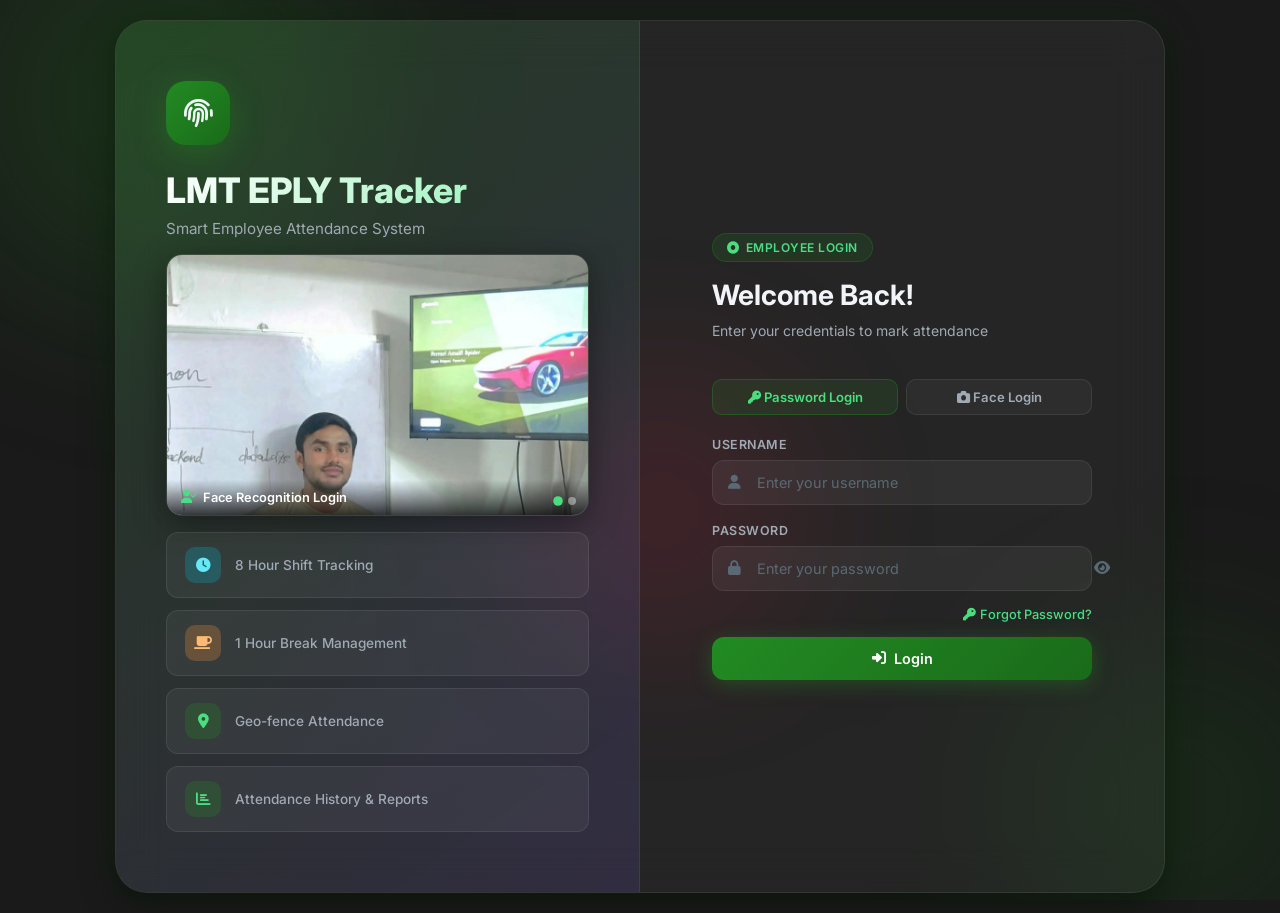
<file: frontend/dashboard.html>
<!DOCTYPE html>
<html lang="en">

<head>
    <meta charset="UTF-8">
    <meta name="viewport" content="width=device-width, initial-scale=1.0, viewport-fit=cover">
    <meta name="theme-color" content="#0a0a1a">
    <meta name="mobile-web-app-capable" content="yes">
    <meta name="apple-mobile-web-app-status-bar-style" content="black-translucent">
    <link rel="icon" href="images/icon-192.png">
    <title>Dashboard — LMT EPLY Tracker</title>
    <link rel="manifest" href="manifest.json">
    <link rel="stylesheet" href="css/style.css">
    <link rel="stylesheet" href="https://cdnjs.cloudflare.com/ajax/libs/font-awesome/6.4.0/css/all.min.css">
</head>

<body class="dashboard-body">

    <div class="bg-orbs">
        <div class="orb orb-1"></div>
        <div class="orb orb-2"></div>
        <div class="orb orb-3"></div>
    </div>

    <!-- NAVBAR -->
    <nav class="navbar">
        <div class="nav-brand">
            <div class="nav-brand-icon"><i class="fas fa-fingerprint"></i></div>
            <span>LMT EPLY Tracker</span>
        </div>
        <div class="nav-center">
            <span class="nav-date" id="currentDate"></span>
            <span class="nav-time" id="currentTime"></span>
        </div>
        <div class="nav-right">
            <!-- Admin Panel link — sirf admin ko dikhega -->
            <a href="admin-panel.html" id="adminLink" class="nav-tab-btn" style="display:none;">
                <i class="fas fa-shield-halved"></i> Admin Panel
            </a>
            <div class="nav-employee">
                <div class="avatar" id="navAvatar">A</div>
                <div class="nav-info">
                    <span class="nav-name" id="navName">Loading...</span>
                    <span class="nav-dept" id="navDept">—</span>
                </div>
            </div>
            <button class="btn-logout" onclick="handleLogout()">
                <i class="fas fa-arrow-right-from-bracket"></i> Logout
            </button>
            <button class="btn-logout" onclick="openFaceLogout()" style="background:rgba(34,139,34,0.1); color:#4ade80; border-color:rgba(34,139,34,0.25); margin-left:4px;">
                <i class="fas fa-camera"></i> Face Logout
            </button>
        </div>
    </nav>

    <div class="dashboard-container">

        <!-- Welcome -->
        <div class="welcome-banner">
            <div class="welcome-text">
                <h2 id="welcomeMsg">Good Morning!</h2>
                <p id="welcomeSubtitle">Aaj bhi accha kaam karo 💪</p>
            </div>
            <div style="display:flex; gap:12px; align-items:center; flex-wrap:wrap;">
                <div class="shift-badge"><i class="fas fa-briefcase"></i> Shift: 8 Hrs | Break: 1 Hr</div>
                <a href="leave.html" class="shift-badge" style="text-decoration:none; color:inherit; cursor:pointer;">
                    <i class="fas fa-calendar-check" style="color:#a5b4fc;"></i>
                    Leave: <span id="leaveBalance">—</span>
                </a>
            </div>
        </div>

        <!-- Violation Banner -->
        <div id="violationBanner" class="violation-banner" style="display:none;"></div>

        <!-- Stats -->
        <div class="stats-grid">
            <div class="stat-card">
                <div class="stat-icon green"><i class="fas fa-right-to-bracket"></i></div>
                <div class="stat-info"><span class="stat-label">Login Time</span><span class="stat-value" id="loginTimeDisplay">—</span></div>
            </div>
            <div class="stat-card">
                <div class="stat-icon blue"><i class="fas fa-clock"></i></div>
                <div class="stat-info"><span class="stat-label">Work Hours</span><span class="stat-value" id="workHoursDisplay">0m</span></div>
            </div>
            <div class="stat-card">
                <div class="stat-icon orange"><i class="fas fa-mug-hot"></i></div>
                <div class="stat-info"><span class="stat-label">Break Used</span><span class="stat-value" id="breakTimeDisplay">0m / 60m</span></div>
            </div>
            <div class="stat-card">
                <div class="stat-icon purple"><i class="fas fa-chart-pie"></i></div>
                <div class="stat-info"><span class="stat-label">Status</span><span class="stat-value" id="statusDisplay"><span class="badge badge-present">Present</span></span></div>
            </div>
        </div>

        <!-- Main Panel -->
        <div class="main-panel">

            <!-- Timer Card -->
            <div class="timer-card">
                <div class="card-header">
                    <div class="card-header-icon"><i class="fas fa-stopwatch"></i></div>
                    <h3>Shift Timer</h3>
                    <!-- Geo Status -->
                    <div id="geoStatus" class="geo-status" style="margin-left:auto;"></div>
                </div>

                <div class="big-timer" id="shiftTimer">00:00:00</div>

                <div class="progress-section">
                    <div class="progress-label"><span>Shift Progress</span><span id="progressPercent">0%</span></div>
                    <div class="progress-track">
                        <div class="progress-fill" id="shiftProgress" style="width:0%"></div>
                    </div>
                    <div class="progress-milestones"><span>0h</span><span>4h</span><span>8h</span></div>
                </div>

                <div class="progress-section">
                    <div class="progress-label">
                        <span><i class="fas fa-mug-hot" style="color:#fdba74;margin-right:4px;"></i>Break</span>
                        <span id="breakPercent">0%</span>
                    </div>
                    <div class="progress-track thin">
                        <div class="progress-fill orange" id="breakProgress" style="width:0%"></div>
                    </div>
                </div>

                <!-- Break Active Banner -->
                <div id="breakStatusBanner" class="break-banner" style="display:none;">
                    <i class="fas fa-mug-hot fa-beat"></i>
                    <div>
                        <div>Break chal rahi hai — <strong id="breakTimer">00:00</strong></div>
                        <small id="breakTypeBadge" style="opacity:0.7; font-size:0.75rem;"></small>
                    </div>
                </div>

                <div class="action-buttons">
                    <button class="btn-break-start" id="breakStartBtn" onclick="startBreak()">
                        <i class="fas fa-mug-hot"></i> Start Break
                    </button>
                    <button class="btn-break-end" id="breakEndBtn" onclick="endBreak()" style="display:none;">
                        <i class="fas fa-play"></i> End Break
                    </button>
                </div>
            </div>

            <!-- History Card -->
            <div class="history-card">
                <div class="card-header">
                    <div class="card-header-icon"><i class="fas fa-calendar-days"></i></div>
                    <h3>Attendance History</h3>
                </div>
                <div class="history-table-wrapper">
                    <table class="history-table">
                        <thead>
                            <tr>
                                <th>Date</th>
                                <th>Login</th>
                                <th>Logout</th>
                                <th>Hours</th>
                                <th>Break</th>
                                <th>Status</th>
                            </tr>
                        </thead>
                        <tbody id="historyTableBody">
                            <tr>
                                <td colspan="6" class="loading-row"><i class="fas fa-spinner fa-spin"></i></td>
                            </tr>
                        </tbody>
                    </table>
                </div>
            </div>

        </div>
    </div>

    <!-- Logout Modal -->
    <div id="logoutModal" class="modal" style="display:none;">
        <div class="modal-box">
            <div class="modal-icon"><i class="fas fa-arrow-right-from-bracket"></i></div>
            <h3>Confirm Logout?</h3>
            <p>Your shift summary will be saved.</p>
            <div class="modal-actions">
                <button class="btn-secondary" onclick="closeModal()"><i class="fas fa-xmark"></i> Cancel</button>
                <button class="btn-danger" onclick="confirmLogout()"><i class="fas fa-check"></i> Logout</button>
            </div>
        </div>
    </div>

    <!-- Summary Modal -->
    <div id="summaryModal" class="modal" style="display:none;">
        <div class="modal-box">
            <div class="modal-icon success"><i class="fas fa-circle-check"></i></div>
            <h3>Aaj Ka Din Khatam! 🎉</h3>
            <div id="summaryContent" class="summary-content"></div>
            <button class="btn-primary" onclick="window.location.href='login.html'">
                <i class="fas fa-home"></i> Go to Login
            </button>
        </div>
    </div>

    <script src="js/app.js"></script>
    <script src="js/face-api.min.js"></script>
    <script src="js/dashboard.js"></script>
    <script>
        if ('serviceWorker' in navigator) {
            navigator.serviceWorker.register('sw.js').catch(() => {});
        }
    </script>

    <!-- FACE LOGOUT MODAL -->
    <div id="faceLogoutModal" style="display:none; position:fixed; inset:0; background:rgba(0,0,0,0.8); z-index:2000; align-items:center; justify-content:center; backdrop-filter:blur(8px);">
        <div style="background:#222; border:1px solid rgba(255,255,255,0.08); border-radius:24px; padding:30px; max-width:380px; width:90%; text-align:center; box-shadow:0 8px 40px rgba(0,0,0,0.5);">
            <h3 style="color:#f1f5f9; font-size:1.1rem; font-weight:700; margin-bottom:6px;"><i class="fas fa-camera" style="color:#4ade80;"></i> Face Logout</h3>
            <p style="color:#a0aab4; font-size:0.82rem; margin-bottom:16px;">Camera ke saamne aao — face detect hote hi logout ho jayega!</p>

            <div style="position:relative; border-radius:14px; overflow:hidden; background:#000; margin-bottom:14px; display:none;" id="faceLogoutCamWrap">
                <video id="faceLogoutVideo" autoplay muted playsinline style="width:100%; display:block; border-radius:14px;"></video>
                <div style="position:absolute; inset:0; pointer-events:none;">
                    <div style="position:absolute; top:10px; left:10px; width:20px; height:20px; border-top:3px solid #4ade80; border-left:3px solid #4ade80; border-radius:4px 0 0 0;"></div>
                    <div style="position:absolute; top:10px; right:10px; width:20px; height:20px; border-top:3px solid #4ade80; border-right:3px solid #4ade80; border-radius:0 4px 0 0;"></div>
                    <div style="position:absolute; bottom:10px; left:10px; width:20px; height:20px; border-bottom:3px solid #4ade80; border-left:3px solid #4ade80; border-radius:0 0 0 4px;"></div>
                    <div style="position:absolute; bottom:10px; right:10px; width:20px; height:20px; border-bottom:3px solid #4ade80; border-right:3px solid #4ade80; border-radius:0 0 4px 0;"></div>
                </div>
            </div>

            <div id="faceLogoutStatus" style="padding:12px; border-radius:12px; background:rgba(255,255,255,0.03); border:1px solid var(--glass-border); color:var(--text-muted); font-size:0.85rem; margin-bottom:16px;">
                <i class="fas fa-camera"></i> Camera shuru karne ke liye Start dabao
            </div>

            <div style="display:flex; gap:10px;">
                <button onclick="closeFaceLogout()" class="btn-secondary" style="flex:1;">Cancel</button>
                <button onclick="startFaceLogout()" id="faceLogoutStartBtn" class="btn-primary" style="flex:1; background:linear-gradient(135deg,#228B22,#1a6b1a);">
                    <i class="fas fa-camera"></i> Start
                </button>
            </div>
        </div>
    </div>

    <script>
        let faceLogoutStream = null;
        let faceLogoutTimer = null;
        let faceLogoutDone = false;

        function openFaceLogout() {
            document.getElementById('faceLogoutModal').style.display = 'flex';
            faceLogoutDone = false;
            setLogoutStatus('<i class="fas fa-camera"></i> Camera shuru karne ke liye Start dabao', 'info');
            document.getElementById('faceLogoutCamWrap').style.display = 'none';
            document.getElementById('faceLogoutStartBtn').style.display = 'flex';
        }

        function closeFaceLogout() {
            document.getElementById('faceLogoutModal').style.display = 'none';
            stopFaceLogoutCamera();
        }

        async function startFaceLogout() {
            document.getElementById('faceLogoutStartBtn').style.display = 'none';
            document.getElementById('faceLogoutCamWrap').style.display = 'block';
            setLogoutStatus('<i class="fas fa-spinner fa-spin"></i> Camera shuru ho rahi hai...', 'info');
            faceLogoutDone = false;

            try {
                faceLogoutStream = await navigator.mediaDevices.getUserMedia({
                    video: {
                        width: 320,
                        height: 240,
                        facingMode: 'user'
                    }
                });
                const video = document.getElementById('faceLogoutVideo');
                video.srcObject = faceLogoutStream;
                await new Promise(r => video.onloadedmetadata = r);

                setLogoutStatus('<i class="fas fa-spinner fa-spin"></i> Face model load ho raha hai...', 'info');
                if (!faceapi.nets.tinyFaceDetector.isLoaded) {
                    await faceapi.nets.tinyFaceDetector.loadFromUri('./models');
                }

                setLogoutStatus('<i class="fas fa-camera"></i> Camera ke saamne aao — face detect hote hi logout!', 'info');

                let count = 0;
                faceLogoutTimer = setInterval(async () => {
                    if (faceLogoutDone) return;
                    const result = await faceapi.detectSingleFace(video, new faceapi.TinyFaceDetectorOptions());
                    if (result) {
                        count++;
                        setLogoutStatus(`<i class="fas fa-face-smile"></i> Chehra dikh raha hai... (${count}/3)`, 'success');
                        if (count >= 3) {
                            faceLogoutDone = true;
                            clearInterval(faceLogoutTimer);
                            stopFaceLogoutCamera();
                            setLogoutStatus('<i class="fas fa-spinner fa-spin"></i> Logout ho raha hai...', 'info');
                            await confirmLogout();
                        }
                    } else {
                        count = 0;
                        setLogoutStatus('<i class="fas fa-camera"></i> Camera ke saamne aao...', 'info');
                    }
                }, 600);
            } catch (e) {
                setLogoutStatus('❌ Camera access nahi mila!', 'error');
                document.getElementById('faceLogoutStartBtn').style.display = 'flex';
                document.getElementById('faceLogoutStartBtn').innerHTML = '<i class="fas fa-rotate"></i> Retry';
            }
        }

        function setLogoutStatus(msg, type) {
            const el = document.getElementById('faceLogoutStatus');
            el.innerHTML = msg;
            el.style.color = type === 'success' ? '#4ade80' : type === 'error' ? '#fca5a5' : 'var(--text-muted)';
            el.style.borderColor = type === 'success' ? 'rgba(34,139,34,0.3)' : type === 'error' ? 'rgba(220,20,60,0.3)' : 'var(--glass-border)';
        }

        function stopFaceLogoutCamera() {
            if (faceLogoutTimer) {
                clearInterval(faceLogoutTimer);
                faceLogoutTimer = null;
            }
            if (faceLogoutStream) {
                faceLogoutStream.getTracks().forEach(t => t.stop());
                faceLogoutStream = null;
            }
        }
    </script>
</body>

</html>
</file>
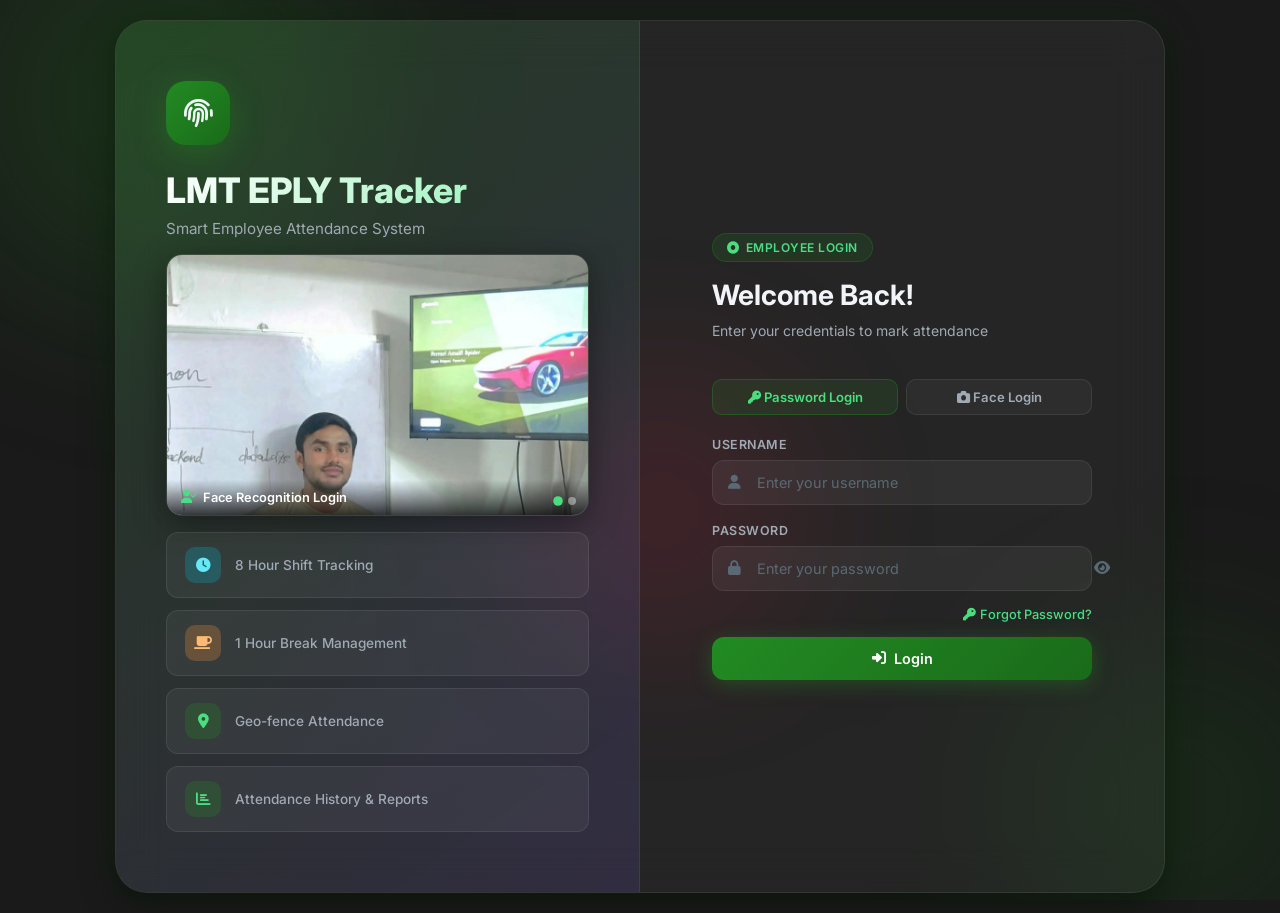
<file: frontend/leave.html>
<!DOCTYPE html>
<html lang="en">
<head>
    <meta charset="UTF-8">
    <meta name="viewport" content="width=device-width, initial-scale=1.0">
    <title>Leave Tracker — LMT EPLY Tracker</title>
    <link rel="stylesheet" href="css/style.css">
    <link rel="icon" href="images/icon-192.png">
    <link rel="stylesheet" href="https://cdnjs.cloudflare.com/ajax/libs/font-awesome/6.4.0/css/all.min.css">
    <style>
        .leave-page { max-width: 820px; margin: 0 auto; padding: 28px; }

        /* Balance Cards */
        .bal-grid { display: grid; grid-template-columns: repeat(3,1fr); gap: 16px; margin-bottom: 24px; }
        .bal-card  {
            background: rgba(255,255,255,0.04);
            border: 1px solid rgba(255,255,255,0.08);
            border-radius: 16px; padding: 22px;
            text-align: center; backdrop-filter: blur(10px);
        }
        .bal-num { font-size: 2.2rem; font-weight: 800; }
        .bal-lbl { font-size: 0.72rem; color: #64748b; text-transform: uppercase; letter-spacing: 0.5px; margin-top: 4px; }

        /* Form Card */
        .form-card {
            background: rgba(255,255,255,0.04);
            border: 1px solid rgba(255,255,255,0.08);
            border-radius: 20px; padding: 28px;
            margin-bottom: 20px; backdrop-filter: blur(10px);
        }
        .form-card h3 { font-size: 1rem; font-weight: 600; color: #94a3b8; margin-bottom: 22px; display:flex; align-items:center; gap:8px; }

        /* Leave Type Grid */
        .leave-type-grid {
            display: grid;
            grid-template-columns: repeat(3, 1fr);
            gap: 10px;
            margin-bottom: 18px;
        }

        .lt-btn {
            padding: 10px 8px;
            background: rgba(255,255,255,0.04);
            border: 1.5px solid rgba(255,255,255,0.08);
            border-radius: 12px;
            color: #94a3b8;
            font-family: 'Inter', sans-serif;
            font-size: 0.78rem;
            font-weight: 500;
            cursor: pointer;
            text-align: center;
            transition: all 0.2s;
            line-height: 1.4;
        }

        .lt-btn:hover {
            border-color: rgba(99,102,241,0.4);
            background: rgba(99,102,241,0.08);
            color: #c4b5fd;
        }

        .lt-btn.active {
            border-color: #6366f1;
            background: rgba(99,102,241,0.18);
            color: #a5b4fc;
            font-weight: 700;
        }

        .lt-emoji { display: block; font-size: 1.3rem; margin-bottom: 4px; }
        .lt-code  { display: inline-block; font-size: 0.65rem; background: rgba(99,102,241,0.2); border-radius: 4px; padding: 1px 5px; margin-top: 2px; color: #818cf8; }

        /* Date Row */
        .date-row { display: grid; grid-template-columns: 1fr 1fr; gap: 14px; margin-bottom: 14px; }

        .field-wrap { display: flex; flex-direction: column; gap: 7px; }
        .field-label { font-size: 0.72rem; font-weight: 600; color: #64748b; text-transform: uppercase; letter-spacing: 0.5px; }

        .field-input {
            padding: 12px 14px;
            background: rgba(255,255,255,0.05);
            border: 1px solid rgba(255,255,255,0.08);
            border-radius: 12px;
            color: #f1f5f9;
            font-family: 'Inter', sans-serif;
            font-size: 0.9rem;
            outline: none;
            transition: all 0.2s;
            width: 100%;
        }
        .field-input:focus { border-color: rgba(99,102,241,0.6); background: rgba(99,102,241,0.08); }
        .field-input::placeholder { color: #475569; }

        .field-textarea {
            padding: 12px 14px;
            background: rgba(255,255,255,0.05);
            border: 1px solid rgba(255,255,255,0.08);
            border-radius: 12px;
            color: #f1f5f9;
            font-family: 'Inter', sans-serif;
            font-size: 0.9rem;
            outline: none;
            resize: vertical;
            min-height: 80px;
            width: 100%;
            transition: all 0.2s;
        }
        .field-textarea:focus { border-color: rgba(99,102,241,0.6); background: rgba(99,102,241,0.08); }
        .field-textarea::placeholder { color: #475569; }

        .apply-row { display: flex; align-items: center; gap: 16px; margin-top: 18px; flex-wrap: wrap; }

        .btn-apply {
            padding: 13px 28px;
            background: linear-gradient(135deg, #6366f1, #8b5cf6);
            color: white; border: none;
            border-radius: 12px;
            font-family: 'Inter', sans-serif;
            font-size: 0.9rem; font-weight: 700;
            cursor: pointer; display: flex; align-items: center; gap: 8px;
            box-shadow: 0 4px 20px rgba(99,102,241,0.4);
            transition: all 0.2s;
        }
        .btn-apply:hover { transform: translateY(-2px); box-shadow: 0 8px 28px rgba(99,102,241,0.5); }

        .days-calc { font-size: 0.875rem; color: #94a3b8; }

        .err-box {
            margin-top: 14px; padding: 12px 16px;
            background: rgba(244,63,94,0.1);
            border: 1px solid rgba(244,63,94,0.25);
            color: #fda4af; border-radius: 10px;
            font-size: 0.82rem; display: none;
            align-items: center; gap: 10px;
        }

        /* My Leaves */
        .leaves-card {
            background: rgba(255,255,255,0.04);
            border: 1px solid rgba(255,255,255,0.08);
            border-radius: 20px; padding: 24px;
            margin-bottom: 20px; backdrop-filter: blur(10px);
        }
        .leaves-card h3 { font-size: 1rem; font-weight: 600; color: #94a3b8; margin-bottom: 16px; display:flex; align-items:center; gap:8px; }

        .leave-item-card {
            display: flex; justify-content: space-between; align-items: center;
            padding: 14px 16px;
            background: rgba(255,255,255,0.03);
            border: 1px solid rgba(255,255,255,0.06);
            border-radius: 12px;
            margin-bottom: 10px; flex-wrap: wrap; gap: 10px;
        }
        .li-title { font-size: 0.875rem; font-weight: 600; color: #f1f5f9; margin-bottom: 3px; }
        .li-meta  { font-size: 0.78rem; color: #64748b; }

        .status-pill {
            padding: 5px 14px; border-radius: 20px;
            font-size: 0.75rem; font-weight: 700;
            white-space: nowrap;
        }
        .sp-pending  { background: rgba(245,158,11,0.15); color: #fcd34d; border: 1px solid rgba(245,158,11,0.3); }
        .sp-approved { background: rgba(16,185,129,0.15); color: #6ee7b7; border: 1px solid rgba(16,185,129,0.3); }
        .sp-rejected { background: rgba(244,63,94,0.15);  color: #fda4af; border: 1px solid rgba(244,63,94,0.3); }

        /* Holiday Table */
        .holiday-card {
            background: rgba(255,255,255,0.04);
            border: 1px solid rgba(255,255,255,0.08);
            border-radius: 20px; padding: 24px;
            margin-bottom: 40px; backdrop-filter: blur(10px);
        }
        .holiday-card h3 { font-size: 1rem; font-weight: 600; color: #94a3b8; margin-bottom: 16px; display:flex; align-items:center; gap:8px; }

        .h-table { width: 100%; border-collapse: collapse; font-size: 0.85rem; }
        .h-table thead th {
            padding: 10px 14px; text-align: left;
            background: rgba(255,255,255,0.03);
            color: #475569; font-size: 0.72rem;
            text-transform: uppercase; letter-spacing: 0.5px;
            border-bottom: 1px solid rgba(255,255,255,0.06);
        }
        .h-table tbody td { padding: 11px 14px; border-bottom: 1px solid rgba(255,255,255,0.04); color: #94a3b8; }
        .h-table tbody tr:hover td { background: rgba(255,255,255,0.03); color: #f1f5f9; }

        .day-chip {
            display: inline-block; padding: 3px 10px;
            border-radius: 20px; font-size: 0.72rem; font-weight: 600;
        }
        .day-week    { background: rgba(99,102,241,0.12); color: #a5b4fc; border: 1px solid rgba(99,102,241,0.2); }
        .day-weekend { background: rgba(251,146,60,0.12); color: #fdba74; border: 1px solid rgba(251,146,60,0.25); }

        .empty-msg { text-align: center; padding: 30px; color: #475569; font-size: 0.875rem; }

        @media(max-width:600px) {
            .leave-type-grid { grid-template-columns: repeat(2,1fr); }
            .date-row { grid-template-columns: 1fr; }
            .bal-grid { grid-template-columns: repeat(3,1fr); }
        }
    </style>
</head>
<body class="dashboard-body">

<div class="bg-orbs"><div class="orb orb-1"></div><div class="orb orb-2"></div><div class="orb orb-3"></div></div>

<!-- Navbar -->
<nav class="navbar">
    <div class="nav-brand">
        <div class="nav-brand-icon"><i class="fas fa-fingerprint"></i></div>
        <span>LMT EPLY Tracker</span>
    </div>
    <div class="nav-center"></div>
    <div class="nav-right">
        <a href="dashboard.html" class="btn-secondary" style="text-decoration:none; padding:7px 16px; font-size:0.8rem;">
            <i class="fas fa-arrow-left"></i> Dashboard
        </a>
        <button class="btn-logout" onclick="doLogout()">
            <i class="fas fa-arrow-right-from-bracket"></i> Logout
        </button>
    </div>
</nav>

<div class="leave-page">

    <!-- Balance -->
    <div class="bal-grid">
        <div class="bal-card" style="border-color:rgba(99,102,241,0.3);">
            <div class="bal-num" style="color:#a5b4fc;" id="totalLeave">—</div>
            <div class="bal-lbl">Total Leave</div>
        </div>
        <div class="bal-card" style="border-color:rgba(244,63,94,0.3);">
            <div class="bal-num" style="color:#fda4af;" id="usedLeave">—</div>
            <div class="bal-lbl">Used</div>
        </div>
        <div class="bal-card" style="border-color:rgba(16,185,129,0.3);">
            <div class="bal-num" style="color:#6ee7b7;" id="remainLeave">—</div>
            <div class="bal-lbl">Remaining</div>
        </div>
    </div>

    <!-- Apply Leave -->
    <div class="form-card">
        <h3><i class="fas fa-paper-plane" style="color:#a5b4fc;"></i> Leave Apply Karo</h3>

        <!-- Leave Type Buttons -->
        <div class="field-label" style="margin-bottom:10px;">Leave Type Chuno</div>
        <div class="leave-type-grid">
            <button class="lt-btn" onclick="selectLeave('casual', this)">
                <span class="lt-emoji">🌴</span> Casual Leave <span class="lt-code">CL</span>
            </button>
            <button class="lt-btn" onclick="selectLeave('sick', this)">
                <span class="lt-emoji">🏥</span> Sick Leave <span class="lt-code">SL</span>
            </button>
            <button class="lt-btn" onclick="selectLeave('earned', this)">
                <span class="lt-emoji">⭐</span> Earned Leave <span class="lt-code">EL</span>
            </button>
            <button class="lt-btn" onclick="selectLeave('maternity', this)">
                <span class="lt-emoji">🤱</span> Maternity Leave
            </button>
            <button class="lt-btn" onclick="selectLeave('paternity', this)">
                <span class="lt-emoji">👨‍👶</span> Paternity Leave
            </button>
            <button class="lt-btn" onclick="selectLeave('marriage', this)">
                <span class="lt-emoji">💍</span> Marriage Leave
            </button>
            <button class="lt-btn" onclick="selectLeave('bereavement', this)">
                <span class="lt-emoji">🕊️</span> Bereavement Leave
            </button>
            <button class="lt-btn" onclick="selectLeave('comp_off', this)">
                <span class="lt-emoji">🔄</span> Comp Off <span class="lt-code">CO</span>
            </button>
            <button class="lt-btn" onclick="selectLeave('wfh', this)">
                <span class="lt-emoji">🏠</span> Work From Home <span class="lt-code">WFH</span>
            </button>
            <button class="lt-btn" onclick="selectLeave('half_day', this)">
                <span class="lt-emoji">⏰</span> Half Day
            </button>
            <button class="lt-btn" onclick="selectLeave('unpaid', this)">
                <span class="lt-emoji">💸</span> Unpaid Leave <span class="lt-code">LWP</span>
            </button>
        </div>
        <input type="hidden" id="leaveType" value="">

        <!-- Dates -->
        <div class="date-row">
            <div class="field-wrap">
                <label class="field-label">From Date</label>
                <input type="date" id="fromDate" class="field-input">
            </div>
            <div class="field-wrap">
                <label class="field-label">To Date</label>
                <input type="date" id="toDate" class="field-input">
            </div>
        </div>

        <!-- Reason -->
        <div class="field-wrap" style="margin-bottom:0;">
            <label class="field-label">Reason</label>
            <textarea id="leaveReason" class="field-textarea" placeholder="Leave kyon chahiye... (minimum 10 characters)"></textarea>
        </div>

        <div class="apply-row">
            <button class="btn-apply" onclick="applyLeave()">
                <i class="fas fa-paper-plane"></i> Apply Karo
            </button>
            <span class="days-calc" id="leaveCalc"></span>
        </div>

        <div class="err-box" id="leaveError">
            <i class="fas fa-circle-exclamation"></i>
            <span id="leaveErrorText"></span>
        </div>
    </div>

    <!-- My Leave Requests -->
    <div class="leaves-card">
        <h3><i class="fas fa-list-check" style="color:#a5b4fc;"></i> Meri Leave Requests</h3>
        <div id="myLeavesList">
            <div class="empty-msg"><i class="fas fa-spinner fa-spin"></i></div>
        </div>
    </div>

    <!-- Holiday List -->
    <div class="holiday-card">
        <h3><i class="fas fa-calendar-days" style="color:#fb923c;"></i> Public Holidays 2026</h3>
        <div style="overflow-x:auto;">
            <table class="h-table">
                <thead>
                    <tr><th>#</th><th>Date</th><th>Day</th><th>Holiday</th></tr>
                </thead>
                <tbody>
                    <tr><td>1</td><td>1st January</td><td><span class="day-chip day-week">Thursday</span></td><td>🎊 New Year</td></tr>
                    <tr><td>2</td><td>14th January</td><td><span class="day-chip day-week">Wednesday</span></td><td>🌾 Pongal</td></tr>
                    <tr><td>3</td><td>26th January</td><td><span class="day-chip day-week">Monday</span></td><td>🇮🇳 Republic Day</td></tr>
                    <tr><td>4</td><td>15th February</td><td><span class="day-chip day-weekend">Sunday</span></td><td>🕉️ Maha Shivaratri</td></tr>
                    <tr><td>5</td><td>3rd March</td><td><span class="day-chip day-week">Tuesday</span></td><td>🎨 Holi</td></tr>
                    <tr><td>6</td><td>19th March</td><td><span class="day-chip day-week">Thursday</span></td><td>🌸 Ugadi / Gudi Padwa</td></tr>
                    <tr><td>7</td><td>21st March</td><td><span class="day-chip day-weekend">Saturday</span></td><td>☪️ Ramzan Eid</td></tr>
                    <tr><td>8</td><td>3rd April</td><td><span class="day-chip day-week">Friday</span></td><td>✝️ Good Friday</td></tr>
                    <tr><td>9</td><td>5th April</td><td><span class="day-chip day-weekend">Sunday</span></td><td>✝️ Easter Day</td></tr>
                    <tr><td>10</td><td>1st May</td><td><span class="day-chip day-week">Friday</span></td><td>🏭 Maharashtra Day</td></tr>
                    <tr><td>11</td><td>27th May</td><td><span class="day-chip day-week">Wednesday</span></td><td>☪️ Bakrid / Eid ul-Adha</td></tr>
                    <tr><td>12</td><td>15th August</td><td><span class="day-chip day-weekend">Saturday</span></td><td>🇮🇳 Independence Day</td></tr>
                    <tr><td>13</td><td>26th August</td><td><span class="day-chip day-week">Wednesday</span></td><td>🌺 Onam</td></tr>
                    <tr><td>14</td><td>28th August</td><td><span class="day-chip day-week">Friday</span></td><td>🪢 Raksha Bandhan</td></tr>
                    <tr><td>15</td><td>14th September</td><td><span class="day-chip day-week">Monday</span></td><td>🐘 Ganesh Chaturthi</td></tr>
                    <tr><td>16</td><td>2nd October</td><td><span class="day-chip day-week">Friday</span></td><td>🕊️ Gandhi Jayanti</td></tr>
                    <tr><td>17</td><td>20th October</td><td><span class="day-chip day-week">Tuesday</span></td><td>🏹 Dussehra</td></tr>
                    <tr><td>18</td><td>1st November</td><td><span class="day-chip day-weekend">Sunday</span></td><td>🌟 Karnataka Day</td></tr>
                    <tr><td>19</td><td>10th November</td><td><span class="day-chip day-week">Tuesday</span></td><td>🪔 Diwali</td></tr>
                    <tr><td>20</td><td>25th December</td><td><span class="day-chip day-week">Friday</span></td><td>🎄 Christmas Day</td></tr>
                </tbody>
            </table>
        </div>
        <div style="margin-top:12px; padding:12px 16px; background:rgba(99,102,241,0.08); border:1px solid rgba(99,102,241,0.15); border-radius:10px; font-size:0.8rem; color:#a5b4fc;">
            <i class="fas fa-circle-info" style="margin-right:6px;"></i>
            Total <strong>20 Public Holidays</strong> in 2026 &nbsp;|&nbsp;
            <span style="color:#fdba74;">🟠 Weekend holidays</span> are marked separately.
        </div>
    </div>

</div>

<script src="js/app.js"></script>
<script>
const LEAVE_LABELS = {
    casual:'🌴 Casual Leave', sick:'🏥 Sick Leave', earned:'⭐ Earned Leave',
    maternity:'🤱 Maternity Leave', paternity:'👨‍👶 Paternity Leave',
    marriage:'💍 Marriage Leave', bereavement:'🕊️ Bereavement Leave',
    comp_off:'🔄 Comp Off', wfh:'🏠 WFH', half_day:'⏰ Half Day',
    unpaid:'💸 Unpaid (LWP)'
};

let selectedLeaveType = '';

// ── Init ──
window.addEventListener('DOMContentLoaded', async () => {
    try {
        const auth = await apiCall('/auth/check/');
        if (!auth.authenticated) { window.location.href = 'login.html'; return; }
    } catch { window.location.href = 'login.html'; return; }

    const today = new Date().toISOString().split('T')[0];
    document.getElementById('fromDate').min = today;
    document.getElementById('toDate').min   = today;
    document.getElementById('fromDate').addEventListener('change', calcDays);
    document.getElementById('toDate').addEventListener('change', calcDays);

    loadLeaveData();
});

// ── Leave Type Select ──
function selectLeave(type, btn) {
    selectedLeaveType = type;
    document.getElementById('leaveType').value = type;
    document.querySelectorAll('.lt-btn').forEach(b => b.classList.remove('active'));
    btn.classList.add('active');
}

// ── Calc Days ──
function calcDays() {
    const f = document.getElementById('fromDate').value;
    const t = document.getElementById('toDate').value;
    if (f && t) {
        const days = Math.floor((new Date(t) - new Date(f)) / 86400000) + 1;
        document.getElementById('leaveCalc').textContent = days > 0 ? `📅 ${days} din` : '';
    }
}

// ── Load Leave Data ──
async function loadLeaveData() {
    try {
        const d = await apiCall('/leave/');
        document.getElementById('totalLeave').textContent  = d.balance.total;
        document.getElementById('usedLeave').textContent   = d.balance.used;
        document.getElementById('remainLeave').textContent = d.balance.remaining;

        const el = document.getElementById('myLeavesList');
        if (!d.leaves.length) {
            el.innerHTML = '<div class="empty-msg"><i class="fas fa-calendar-xmark" style="display:block;font-size:2rem;margin-bottom:8px;"></i>Koi leave request nahi.</div>';
            return;
        }
        el.innerHTML = d.leaves.map(l => `
            <div class="leave-item-card">
                <div>
                    <div class="li-title">
                        ${LEAVE_LABELS[l.leave_type] || l.leave_type}
                        &nbsp;·&nbsp; ${l.from_date} → ${l.to_date}
                        <span style="color:#475569; font-size:0.78rem;">(${l.total_days} din)</span>
                    </div>
                    <div class="li-meta">${l.reason}${l.review_note ? ` · <em style="color:#818cf8">${l.review_note}</em>` : ''}</div>
                </div>
                <span class="status-pill sp-${l.status}">${l.status}</span>
            </div>
        `).join('');
    } catch (err) {
        console.error('Leave load error:', err);
        showToast('Leave data load nahi hua.', 'error');
    }
}

// ── Apply Leave ──
async function applyLeave() {
    const leaveType = document.getElementById('leaveType').value;
    const fromDate  = document.getElementById('fromDate').value;
    const toDate    = document.getElementById('toDate').value;
    const reason    = document.getElementById('leaveReason').value.trim();
    const errDiv    = document.getElementById('leaveError');
    const errTxt    = document.getElementById('leaveErrorText');

    errDiv.style.display = 'none';

    if (!leaveType) {
        errTxt.textContent = '⚠️ Pehle leave type select karo!';
        errDiv.style.display = 'flex'; return;
    }
    if (!fromDate) {
        errTxt.textContent = '⚠️ From date select karo!';
        errDiv.style.display = 'flex'; return;
    }
    if (!toDate) {
        errTxt.textContent = '⚠️ To date select karo!';
        errDiv.style.display = 'flex'; return;
    }
    if (new Date(toDate) < new Date(fromDate)) {
        errTxt.textContent = '⚠️ To date, from date se pehle nahi ho sakti!';
        errDiv.style.display = 'flex'; return;
    }
    if (!reason) {
        errTxt.textContent = '⚠️ Reason likhna zaroori hai!';
        errDiv.style.display = 'flex'; return;
    }

    try {
        const res = await apiCall('/leave/', 'POST', { leave_type: leaveType, from_date: fromDate, to_date: toDate, reason });
        showToast(`✅ Leave apply ho gayi — ${res.total_days} din!`, 'success');
        // Reset form
        document.getElementById('fromDate').value        = '';
        document.getElementById('toDate').value          = '';
        document.getElementById('leaveReason').value     = '';
        document.getElementById('leaveCalc').textContent = '';
        document.getElementById('leaveType').value       = '';
        document.querySelectorAll('.lt-btn').forEach(b => b.classList.remove('active'));
        selectedLeaveType = '';
        errDiv.style.display = 'none';
        loadLeaveData();
    } catch (err) {
        errTxt.textContent = err.error || 'Leave apply nahi ho saka. Dobara try karo.';
        errDiv.style.display = 'flex';
        console.error('Apply error:', err);
    }
}

async function doLogout() {
    await apiCall('/auth/logout/', 'POST').catch(() => {});
    window.location.href = 'login.html';
}
</script>
</body>
</html>
</file>
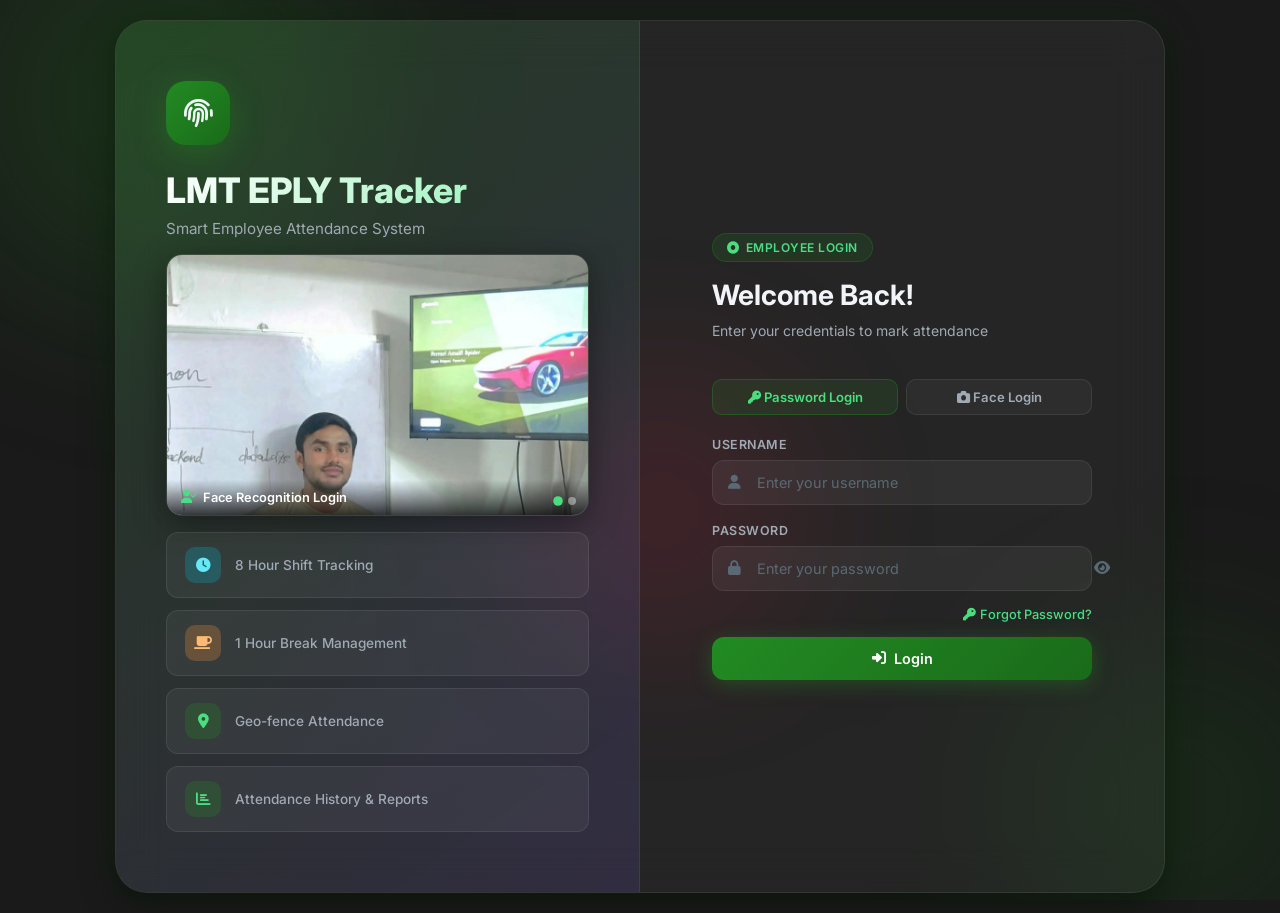
<file: frontend/login.html>
<!DOCTYPE html>
<html lang="en">

<head>
    <meta charset="UTF-8">
    <meta name="viewport" content="width=device-width, initial-scale=1.0">
    <meta name="theme-color" content="#0a0a1a">
    <link rel="icon" href="images/icon-192.png">
    <title>LMT EPLY Tracker � Login</title>
    <link rel="manifest" href="manifest.json">
    <link rel="stylesheet" href="css/style.css">
    <link rel="stylesheet" href="https://cdnjs.cloudflare.com/ajax/libs/font-awesome/6.4.0/css/all.min.css">
</head>

<body class="login-body">

    <div class="bg-orbs">
        <div class="orb orb-1"></div>
        <div class="orb orb-2"></div>
        <div class="orb orb-3"></div>
    </div>

    <div class="login-wrapper">

        <!-- LEFT PANEL -->
        <div class="login-left">
            <div class="brand-section">
                <div class="brand-logo"><i class="fas fa-fingerprint"></i></div>
                <h1>LMT EPLY Tracker</h1>
                <p>Smart Employee Attendance System</p>
            </div>

            <!-- SLIDESHOW -->
            <div class="slideshow-wrap">
                <div class="slideshow-inner">
                    <div class="slide-item active">
                        <img src="images/person1.jpg" alt="Employee 1">
                        <div class="slide-caption"><i class="fas fa-user-check"></i> Face Recognition Login</div>
                    </div>
                    <div class="slide-item">
                        <img src="images/person2.jpg" alt="Employee 2">
                        <div class="slide-caption"><i class="fas fa-location-dot"></i> Geo-fence Attendance</div>
                    </div>
                </div>
                <div class="slide-dots">
                    <span class="slide-dot active" onclick="goSlide(0)"></span>
                    <span class="slide-dot" onclick="goSlide(1)"></span>
                </div>
            </div>

            <div class="features-list">
                <div class="feature-chip">
                    <div class="feature-chip-icon ic-cyan"><i class="fas fa-clock"></i></div>
                    <span>8 Hour Shift Tracking</span>
                </div>
                <div class="feature-chip">
                    <div class="feature-chip-icon ic-orange"><i class="fas fa-coffee"></i></div>
                    <span>1 Hour Break Management</span>
                </div>
                <div class="feature-chip">
                    <div class="feature-chip-icon ic-purple"><i class="fas fa-location-dot"></i></div>
                    <span>Geo-fence Attendance</span>
                </div>
                <div class="feature-chip">
                    <div class="feature-chip-icon ic-green"><i class="fas fa-chart-bar"></i></div>
                    <span>Attendance History & Reports</span>
                </div>
            </div>
        </div>

        <!-- RIGHT PANEL -->
        <div class="login-right">
            <div class="login-box">

                <div class="login-header">
                    <div class="step-badge"><i class="fas fa-circle-dot"></i> Employee Login</div>
                    <h2>Welcome Back!</h2>
                    <p>Enter your credentials to mark attendance</p>
                </div>

                <!-- TAB SWITCHER -->
                <div style="display:flex; gap:8px; margin-bottom:22px;">
                    <button id="tabCredBtn" onclick="showLoginTab('creds')" style="flex:1;padding:9px;border-radius:10px;border:1px solid rgba(34,139,34,0.4);background:rgba(34,139,34,0.15);color:#4ade80;font-family:inherit;font-size:0.82rem;font-weight:600;cursor:pointer;">
                        <i class="fas fa-key"></i> Password Login
                    </button>
                    <button id="tabFaceBtn" onclick="showLoginTab('face')" style="flex:1;padding:9px;border-radius:10px;border:1px solid rgba(255,255,255,0.08);background:rgba(255,255,255,0.04);color:var(--text-muted);font-family:inherit;font-size:0.82rem;font-weight:600;cursor:pointer;">
                        <i class="fas fa-camera"></i> Face Login
                    </button>
                </div>

                <!-- PASSWORD LOGIN TAB -->
                <div id="tabCreds">
                    <form id="loginForm">
                        <div class="input-group">
                            <label class="input-label">Username</label>
                            <div class="input-wrap">
                                <i class="fas fa-user"></i>
                                <input type="text" id="username" placeholder="Enter your username" required autocomplete="username">
                            </div>
                        </div>

                        <div class="input-group">
                            <label class="input-label">Password</label>
                            <div class="input-wrap">
                                <i class="fas fa-lock"></i>
                                <input type="password" id="password" placeholder="Enter your password" required autocomplete="current-password">
                                <button type="button" class="toggle-pass" onclick="togglePassword()">
                                    <i class="fas fa-eye" id="eyeIcon"></i>
                                </button>
                            </div>
                        </div>

                        <div style="text-align:right; margin-bottom: 14px; margin-top: -6px;">
                            <a href="#" id="forgotLink" onclick="openForgotModal(event)" style="font-size:0.8rem; color:#4ade80; text-decoration:none; font-weight:500; transition: color 0.2s;">
                                <i class="fas fa-key" style="margin-right:4px;"></i>Forgot Password?
                            </a>
                        </div>

                        <button type="submit" class="btn-primary" id="loginBtn">
                            <i class="fas fa-right-to-bracket"></i> Login
                        </button>
                    </form>
                </div>

                <!-- FACE LOGIN TAB -->
                <div id="tabFace" style="display:none;">
                    <div style="text-align:center; margin-bottom:14px;">
                        <p style="color:var(--text-muted); font-size:0.85rem;">Look into the camera � face will be detected and you'll be logged in!</p>
                    </div>
                    <div class="camera-container" id="faceCamContainer" style="display:none;">
                        <video id="faceLoginVideo" autoplay muted playsinline style="width:100%; border-radius:14px;"></video>
                        <canvas id="faceLoginOverlay" style="position:absolute;top:0;left:0;"></canvas>
                        <div class="camera-frame">
                            <div class="corner tl"></div>
                            <div class="corner tr"></div>
                            <div class="corner bl"></div>
                            <div class="corner br"></div>
                        </div>
                    </div>
                    <div id="faceLoginStatus" style="text-align:center; padding:14px; color:var(--text-muted); font-size:0.85rem; background:rgba(255,255,255,0.03); border:1px solid var(--glass-border); border-radius:12px; margin-bottom:14px;">
                        <i class="fas fa-camera"></i> Click Start to begin face detection
                    </div>
                    <button id="startFaceLoginBtn" onclick="startFaceLogin()" class="btn-primary">
                        <i class="fas fa-camera"></i> Start Camera
                    </button>
                    <div class="input-group" style="margin-top:14px; display:none;" id="faceLoginUsernameWrap">
                        <label class="input-label">Username</label>
                        <div class="input-wrap">
                            <i class="fas fa-user"></i>
                            <input type="text" id="faceUsername" placeholder="Enter your username">
                        </div>
                    </div>
                </div>

                <!-- Loading state -->
                <div id="loginLoading" style="display:none; text-align:center; padding:20px 0;">
                    <div class="spinner-large"></div>
                    <p style="color:var(--text-muted); margin-top:10px;" id="loginLoadingText">Logging in...</p>
                </div>

                <div id="errorMsg" class="error-msg" style="display:none; margin-top:14px;">
                    <i class="fas fa-circle-exclamation"></i>
                    <span id="errorText"></span>
                </div>

            </div>
        </div>

    </div>

    <!-- -- FORGOT PASSWORD MODAL ------------------------------- -->
    <div id="forgotModal" style="display:none; position:fixed; inset:0; background:rgba(0,0,0,0.75); z-index:2000; align-items:center; justify-content:center; backdrop-filter:blur(8px);">
        <div style="background:#222; border:1px solid rgba(255,255,255,0.08); border-radius:24px; padding:36px; max-width:400px; width:90%; box-shadow:0 8px 40px rgba(0,0,0,0.5); animation: modal-in 0.25s cubic-bezier(0.34,1.56,0.64,1);">

            <!-- Step 1: Enter Username -->
            <div id="fp-step1">
                <div style="text-align:center; margin-bottom:20px;">
                    <div style="width:60px;height:60px;background:rgba(34,139,34,0.15);border:1px solid rgba(34,139,34,0.3);border-radius:50%;display:flex;align-items:center;justify-content:center;margin:0 auto 14px;font-size:1.5rem;color:#4ade80;">
                        <i class="fas fa-key"></i>
                    </div>
                    <h3 style="color:#f1f5f9;font-size:1.15rem;font-weight:700;margin-bottom:6px;">Forgot Password?</h3>
                    <p style="color:#a0aab4;font-size:0.85rem;">Enter your username and we'll help you reset it.</p>
                </div>
                <div class="input-group">
                    <label class="input-label">Username</label>
                    <div class="input-wrap">
                        <i class="fas fa-user"></i>
                        <input type="text" id="fp-username" placeholder="Enter your username" autocomplete="off">
                    </div>
                </div>
                <div id="fp-error" style="display:none;margin-bottom:14px;padding:10px 14px;background:rgba(220,20,60,0.1);border:1px solid rgba(220,20,60,0.25);color:#fca5a5;border-radius:10px;font-size:0.82rem;display:none;align-items:center;gap:8px;">
                    <i class="fas fa-circle-exclamation"></i><span id="fp-error-text"></span>
                </div>
                <div style="display:flex;gap:10px;margin-top:6px;">
                    <button onclick="closeForgotModal()" class="btn-secondary" style="flex:1;">Cancel</button>
                    <button onclick="submitForgotUsername()" class="btn-primary" style="flex:1;" id="fp-next-btn">
                        <i class="fas fa-arrow-right"></i> Next
                    </button>
                </div>
            </div>

            <!-- Step 2: Enter Employee ID to verify -->
            <div id="fp-step2" style="display:none;">
                <div style="text-align:center; margin-bottom:20px;">
                    <div style="width:60px;height:60px;background:rgba(34,139,34,0.15);border:1px solid rgba(34,139,34,0.3);border-radius:50%;display:flex;align-items:center;justify-content:center;margin:0 auto 14px;font-size:1.5rem;color:#4ade80;">
                        <i class="fas fa-id-badge"></i>
                    </div>
                    <h3 style="color:#f1f5f9;font-size:1.15rem;font-weight:700;margin-bottom:6px;">Verify Identity</h3>
                    <p style="color:#a0aab4;font-size:0.85rem;">Enter your Employee ID to verify your identity.</p>
                </div>
                <div class="input-group">
                    <label class="input-label">Employee ID</label>
                    <div class="input-wrap">
                        <i class="fas fa-id-card"></i>
                        <input type="text" id="fp-empid" placeholder="e.g. EMP001" autocomplete="off">
                    </div>
                </div>
                <div id="fp-error2" style="display:none;margin-bottom:14px;padding:10px 14px;background:rgba(220,20,60,0.1);border:1px solid rgba(220,20,60,0.25);color:#fca5a5;border-radius:10px;font-size:0.82rem;align-items:center;gap:8px;">
                    <i class="fas fa-circle-exclamation"></i><span id="fp-error-text2"></span>
                </div>
                <div style="display:flex;gap:10px;margin-top:6px;">
                    <button onclick="fpGoBack()" class="btn-secondary" style="flex:1;"><i class="fas fa-arrow-left"></i> Back</button>
                    <button onclick="submitForgotVerify()" class="btn-primary" style="flex:1;" id="fp-verify-btn">
                        <i class="fas fa-shield-halved"></i> Verify
                    </button>
                </div>
            </div>

            <!-- Step 3: Set New Password -->
            <div id="fp-step3" style="display:none;">
                <div style="text-align:center; margin-bottom:20px;">
                    <div style="width:60px;height:60px;background:rgba(34,139,34,0.15);border:1px solid rgba(34,139,34,0.3);border-radius:50%;display:flex;align-items:center;justify-content:center;margin:0 auto 14px;font-size:1.5rem;color:#4ade80;">
                        <i class="fas fa-lock"></i>
                    </div>
                    <h3 style="color:#f1f5f9;font-size:1.15rem;font-weight:700;margin-bottom:6px;">Set New Password</h3>
                    <p style="color:#a0aab4;font-size:0.85rem;">Choose a strong new password.</p>
                </div>
                <div class="input-group">
                    <label class="input-label">New Password</label>
                    <div class="input-wrap">
                        <i class="fas fa-lock"></i>
                        <input type="password" id="fp-newpass" placeholder="Min 6 characters" autocomplete="new-password">
                        <button type="button" class="toggle-pass" onclick="toggleFpPass('fp-newpass','fp-eye1')"><i class="fas fa-eye" id="fp-eye1"></i></button>
                    </div>
                </div>
                <div class="input-group">
                    <label class="input-label">Confirm Password</label>
                    <div class="input-wrap">
                        <i class="fas fa-lock"></i>
                        <input type="password" id="fp-confirmpass" placeholder="Re-enter new password" autocomplete="new-password">
                        <button type="button" class="toggle-pass" onclick="toggleFpPass('fp-confirmpass','fp-eye2')"><i class="fas fa-eye" id="fp-eye2"></i></button>
                    </div>
                </div>
                <div id="fp-error3" style="display:none;margin-bottom:14px;padding:10px 14px;background:rgba(220,20,60,0.1);border:1px solid rgba(220,20,60,0.25);color:#fca5a5;border-radius:10px;font-size:0.82rem;align-items:center;gap:8px;">
                    <i class="fas fa-circle-exclamation"></i><span id="fp-error-text3"></span>
                </div>
                <button onclick="submitNewPassword()" class="btn-primary" style="width:100%;" id="fp-save-btn">
                    <i class="fas fa-check"></i> Save New Password
                </button>
            </div>

            <!-- Step 4: Success -->
            <div id="fp-step4" style="display:none;text-align:center;">
                <div style="width:70px;height:70px;background:rgba(34,139,34,0.15);border:1px solid rgba(34,139,34,0.3);border-radius:50%;display:flex;align-items:center;justify-content:center;margin:0 auto 20px;font-size:2rem;color:#4ade80;">
                    <i class="fas fa-circle-check"></i>
                </div>
                <h3 style="color:#f1f5f9;font-size:1.15rem;font-weight:700;margin-bottom:8px;">Password Reset!</h3>
                <p style="color:#a0aab4;font-size:0.85rem;margin-bottom:24px;">Aapka password successfully change ho gaya. Ab login karein.</p>
                <button onclick="closeForgotModal()" class="btn-primary" style="width:100%;">
                    <i class="fas fa-right-to-bracket"></i> Go to Login
                </button>
            </div>

        </div>
    </div>

    <script src="js/app.js"></script>
    <script src="js/face-api.min.js"></script>
    <script>
        // -- TAB SWITCH -----------------------------------------
        let faceLoginStream = null;
        let faceDetectTimer = null;
        let faceLoginDone = false;

        function showLoginTab(tab) {
            document.getElementById('tabCreds').style.display = tab === 'creds' ? 'block' : 'none';
            document.getElementById('tabFace').style.display = tab === 'face' ? 'block' : 'none';
            document.getElementById('tabCredBtn').style.background = tab === 'creds' ? 'rgba(34,139,34,0.15)' : 'rgba(255,255,255,0.04)';
            document.getElementById('tabCredBtn').style.color = tab === 'creds' ? '#4ade80' : 'var(--text-muted)';
            document.getElementById('tabCredBtn').style.borderColor = tab === 'creds' ? 'rgba(34,139,34,0.4)' : 'rgba(255,255,255,0.08)';
            document.getElementById('tabFaceBtn').style.background = tab === 'face' ? 'rgba(34,139,34,0.15)' : 'rgba(255,255,255,0.04)';
            document.getElementById('tabFaceBtn').style.color = tab === 'face' ? '#4ade80' : 'var(--text-muted)';
            document.getElementById('tabFaceBtn').style.borderColor = tab === 'face' ? 'rgba(34,139,34,0.4)' : 'rgba(255,255,255,0.08)';
            if (tab === 'creds') stopFaceLoginCamera();
        }

        // -- FACE LOGIN -----------------------------------------
        async function startFaceLogin() {
            const username = document.getElementById('faceUsername').value.trim();
            if (!username) {
                document.getElementById('faceLoginUsernameWrap').style.display = 'block';
                setFaceStatus('?? Please enter your username first!', 'warn');
                document.getElementById('faceUsername').focus();
                return;
            }

            document.getElementById('startFaceLoginBtn').style.display = 'none';
            document.getElementById('faceLoginUsernameWrap').style.display = 'block';
            document.getElementById('faceCamContainer').style.display = 'block';
            setFaceStatus('<i class="fas fa-spinner fa-spin"></i> Starting camera...', 'info');
            faceLoginDone = false;

            try {
                faceLoginStream = await navigator.mediaDevices.getUserMedia({
                    video: {
                        width: 320,
                        height: 240,
                        facingMode: 'user'
                    }
                });
                const video = document.getElementById('faceLoginVideo');
                video.srcObject = faceLoginStream;
                await new Promise(r => video.onloadedmetadata = r);

                // Load face-api models
                setFaceStatus('<i class="fas fa-spinner fa-spin"></i> Loading face model...', 'info');
                await faceapi.nets.tinyFaceDetector.loadFromUri('./models');

                setFaceStatus('<i class="fas fa-camera"></i> Look into the camera � login will happen automatically!', 'info');

                let count = 0;
                faceDetectTimer = setInterval(async () => {
                    if (faceLoginDone) return;
                    const result = await faceapi.detectSingleFace(video, new faceapi.TinyFaceDetectorOptions());
                    if (result) {
                        count++;
                        setFaceStatus(`<i class="fas fa-face-smile"></i> Face detected... (${count}/3)`, 'success');
                        if (count >= 3) {
                            faceLoginDone = true;
                            clearInterval(faceDetectTimer);
                            stopFaceLoginCamera();
                            await doFaceLogin(username);
                        }
                    } else {
                        count = 0;
                        setFaceStatus('<i class="fas fa-camera"></i> Look into the camera...', 'info');
                    }
                }, 600);
            } catch (e) {
                setFaceStatus('? Camera access denied. Please allow camera permission.', 'error');
                document.getElementById('startFaceLoginBtn').style.display = 'block';
                document.getElementById('startFaceLoginBtn').innerHTML = '<i class="fas fa-rotate"></i> Try Again';
            }
        }

        async function doFaceLogin(username) {
            setFaceStatus('<i class="fas fa-spinner fa-spin"></i> Logging in...', 'info');
            document.getElementById('tabFace').style.display = 'none';
            document.getElementById('loginLoading').style.display = 'block';
            document.getElementById('loginLoadingText').textContent = 'Face verified! Logging in...';

            try {
                await fetch('https://employeeapp-production-61218222.up.railway.app/api/auth/check/', {
                    credentials: 'include'
                });

                let lat = null,
                    lon = null;
                try {
                    const pos = await getPosition();
                    lat = pos.coords.latitude;
                    lon = pos.coords.longitude;
                } catch {}

                // Face login � use stored password or face-only endpoint
                const result = await apiCall('/auth/face-login/', 'POST', {
                    username,
                    latitude: lat,
                    longitude: lon
                });

                if (result.success) {
                    localStorage.setItem('employee', JSON.stringify(result.employee));
                    window.location.href = result.is_admin ? 'admin-panel.html' : 'dashboard.html';
                }
            } catch (err) {
                document.getElementById('loginLoading').style.display = 'none';
                document.getElementById('tabFace').style.display = 'block';
                document.getElementById('startFaceLoginBtn').style.display = 'block';
                document.getElementById('startFaceLoginBtn').innerHTML = '<i class="fas fa-rotate"></i> Try Again';
                setFaceStatus('? ' + (err.error || 'Login failed. Please try again.'), 'error');
                faceLoginDone = false;
            }
        }

        function setFaceStatus(msg, type) {
            const el = document.getElementById('faceLoginStatus');
            el.innerHTML = msg;
            el.style.color = type === 'success' ? '#4ade80' : type === 'error' ? '#fca5a5' : type === 'warn' ? '#fcd34d' : 'var(--text-muted)';
            el.style.borderColor = type === 'success' ? 'rgba(34,139,34,0.3)' : type === 'error' ? 'rgba(220,20,60,0.3)' : 'var(--glass-border)';
        }

        function stopFaceLoginCamera() {
            if (faceDetectTimer) {
                clearInterval(faceDetectTimer);
                faceDetectTimer = null;
            }
            if (faceLoginStream) {
                faceLoginStream.getTracks().forEach(t => t.stop());
                faceLoginStream = null;
            }
        }
    </script>
    <script>
        // -- Forgot Password Logic ------------------------------
        let fpUsername = '';

        function openForgotModal(e) {
            e.preventDefault();
            document.getElementById('forgotModal').style.display = 'flex';
            showFpStep(1);
            document.getElementById('fp-username').value = '';
            document.getElementById('fp-empid').value = '';
            document.getElementById('fp-newpass').value = '';
            document.getElementById('fp-confirmpass').value = '';
        }

        function closeForgotModal() {
            document.getElementById('forgotModal').style.display = 'none';
        }

        function showFpStep(n) {
            [1, 2, 3, 4].forEach(i => {
                document.getElementById(`fp-step${i}`).style.display = i === n ? 'block' : 'none';
            });
            ['fp-error', 'fp-error2', 'fp-error3'].forEach(id => {
                const el = document.getElementById(id);
                if (el) el.style.display = 'none';
            });
        }

        function showFpError(step, msg) {
            const ids = {
                1: 'fp-error',
                2: 'fp-error2',
                3: 'fp-error3'
            };
            const tids = {
                1: 'fp-error-text',
                2: 'fp-error-text2',
                3: 'fp-error-text3'
            };
            const el = document.getElementById(ids[step]);
            document.getElementById(tids[step]).textContent = msg;
            el.style.display = 'flex';
        }

        function fpGoBack() {
            showFpStep(1);
        }

        function toggleFpPass(inputId, iconId) {
            const input = document.getElementById(inputId);
            const icon = document.getElementById(iconId);
            if (input.type === 'password') {
                input.type = 'text';
                icon.className = 'fas fa-eye-slash';
            } else {
                input.type = 'password';
                icon.className = 'fas fa-eye';
            }
        }

        async function submitForgotUsername() {
            const username = document.getElementById('fp-username').value.trim();
            if (!username) {
                showFpError(1, 'Username enter karo.');
                return;
            }

            const btn = document.getElementById('fp-next-btn');
            btn.disabled = true;
            btn.innerHTML = '<i class="fas fa-spinner fa-spin"></i> Checking...';

            try {
                await apiCall('/auth/forgot-password/check/', 'POST', {
                    username
                });
                fpUsername = username;
                showFpStep(2);
            } catch (err) {
                showFpError(1, err.error || 'Username nahi mila.');
            } finally {
                btn.disabled = false;
                btn.innerHTML = '<i class="fas fa-arrow-right"></i> Next';
            }
        }

        async function submitForgotVerify() {
            const empId = document.getElementById('fp-empid').value.trim();
            if (!empId) {
                showFpError(2, 'Employee ID enter karo.');
                return;
            }

            const btn = document.getElementById('fp-verify-btn');
            btn.disabled = true;
            btn.innerHTML = '<i class="fas fa-spinner fa-spin"></i> Verifying...';

            try {
                await apiCall('/auth/forgot-password/verify/', 'POST', {
                    username: fpUsername,
                    employee_id: empId
                });
                showFpStep(3);
            } catch (err) {
                showFpError(2, err.error || 'Employee ID match nahi hua.');
            } finally {
                btn.disabled = false;
                btn.innerHTML = '<i class="fas fa-shield-halved"></i> Verify';
            }
        }

        async function submitNewPassword() {
            const newPass = document.getElementById('fp-newpass').value;
            const confirmPass = document.getElementById('fp-confirmpass').value;

            if (!newPass || newPass.length < 6) {
                showFpError(3, 'Password kam se kam 6 characters ka hona chahiye.');
                return;
            }
            if (newPass !== confirmPass) {
                showFpError(3, 'Dono passwords match nahi kar rahe.');
                return;
            }

            const btn = document.getElementById('fp-save-btn');
            btn.disabled = true;
            btn.innerHTML = '<i class="fas fa-spinner fa-spin"></i> Saving...';

            try {
                await apiCall('/auth/forgot-password/reset/', 'POST', {
                    username: fpUsername,
                    new_password: newPass
                });
                showFpStep(4);
            } catch (err) {
                showFpError(3, err.error || 'Password reset nahi hua. Dobara try karo.');
            } finally {
                btn.disabled = false;
                btn.innerHTML = '<i class="fas fa-check"></i> Save New Password';
            }
        }

        // Close modal on backdrop click
        document.getElementById('forgotModal').addEventListener('click', function(e) {
            if (e.target === this) closeForgotModal();
        });
    </script>
    <script>
        function togglePassword() {
            const input = document.getElementById('password');
            const icon = document.getElementById('eyeIcon');
            if (input.type === 'password') {
                input.type = 'text';
                icon.className = 'fas fa-eye-slash';
            } else {
                input.type = 'password';
                icon.className = 'fas fa-eye';
            }
        }

        document.getElementById('loginForm').addEventListener('submit', async (e) => {
            e.preventDefault();

            const username = document.getElementById('username').value.trim();
            const password = document.getElementById('password').value.trim();
            const errorDiv = document.getElementById('errorMsg');
            const errorTxt = document.getElementById('errorText');

            errorDiv.style.display = 'none';

            if (!username || !password) {
                errorTxt.textContent = 'Please enter username and password!';
                errorDiv.style.display = 'flex';
                return;
            }

            // Show loading
            document.getElementById('loginForm').style.display = 'none';
            document.getElementById('loginLoading').style.display = 'block';

            try {
                // Step 1: Get CSRF token first
                await fetch('https://employeeapp-production-61218222.up.railway.app/api/auth/check/', {
                    credentials: 'include'
                });

                // Step 2: Get GPS (optional � login will proceed even without it)
                let lat = null,
                    lon = null;
                try {
                    const pos = await getPosition();
                    lat = pos.coords.latitude;
                    lon = pos.coords.longitude;
                } catch (e) {
                    console.warn('GPS unavailable:', e.message);
                }

                // Step 3: Login
                const result = await apiCall('/auth/login/', 'POST', {
                    username,
                    password,
                    latitude: lat,
                    longitude: lon,
                });

                if (result.success) {
                    localStorage.setItem('employee', JSON.stringify(result.employee));
                    if (result.token) setAuthToken(result.token);
                    if (result.is_admin) {
                        window.location.href = 'admin-panel.html';
                    } else {
                        window.location.href = 'dashboard.html';
                    }
                }

            } catch (err) {
                document.getElementById('loginForm').style.display = 'block';
                document.getElementById('loginLoading').style.display = 'none';
                errorTxt.textContent = err.error || 'Login failed. Please try again.';
                errorDiv.style.display = 'flex';
                console.error('Login error:', err);
            }
        });
    </script>
    <script>
        // -- SLIDESHOW ------------------------------------------
        let currentSlide = 0;
        const slides = document.querySelectorAll('.slide-item');
        const dots = document.querySelectorAll('.slide-dot');

        function goSlide(n) {
            slides[currentSlide].classList.remove('active');
            dots[currentSlide].classList.remove('active');
            currentSlide = n % slides.length;
            slides[currentSlide].classList.add('active');
            dots[currentSlide].classList.add('active');
        }

        // Auto slide every 3 seconds
        setInterval(() => goSlide(currentSlide + 1), 3000);
    </script>
</body>

</html>
</file>
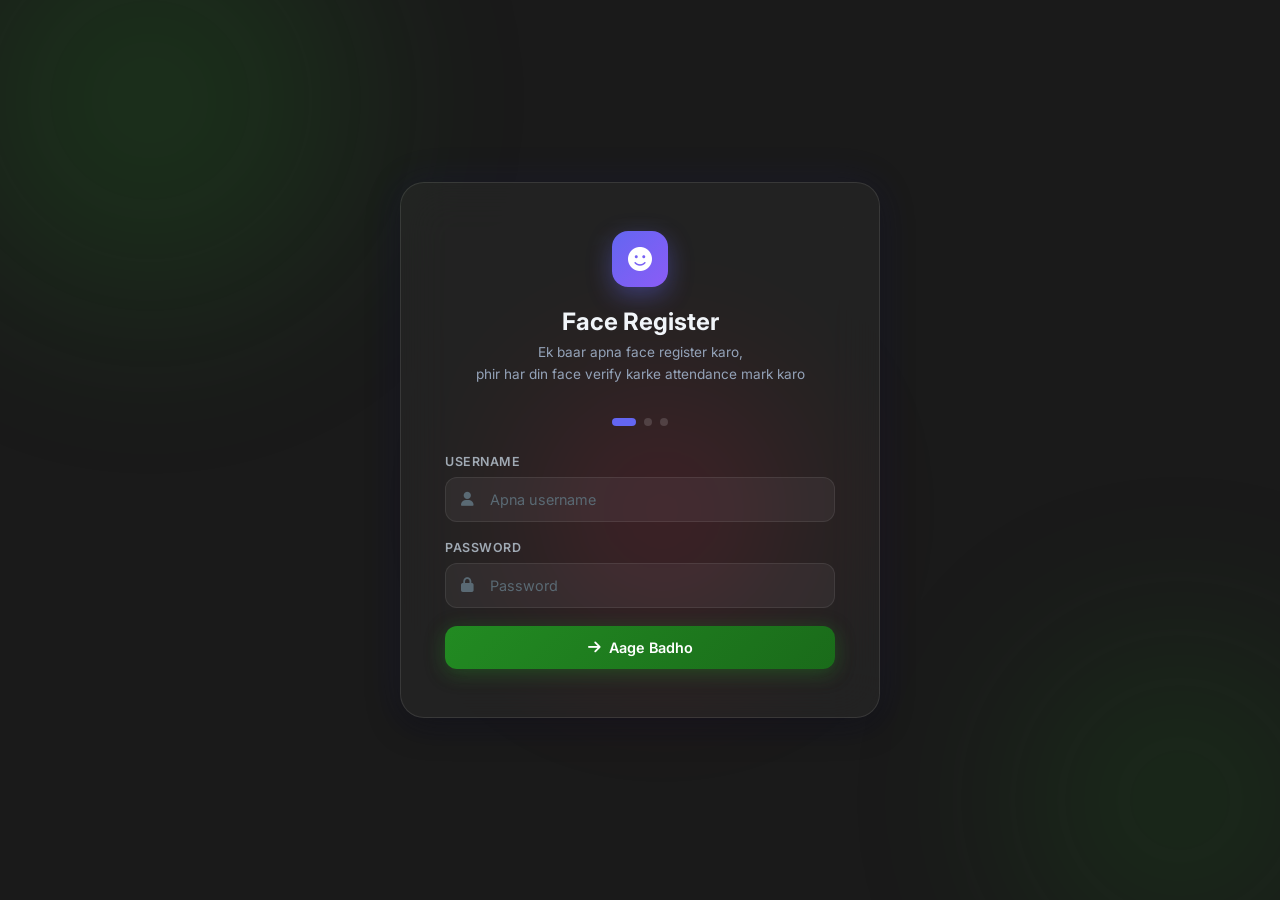
<file: frontend/register_face.html>
<!DOCTYPE html>
<html lang="en">
<head>
    <meta charset="UTF-8">
    <meta name="viewport" content="width=device-width, initial-scale=1.0">
    <title>Face Register — LMT EPLY Tracker</title>
    <link rel="stylesheet" href="css/style.css">
    <link rel="stylesheet" href="https://cdnjs.cloudflare.com/ajax/libs/font-awesome/6.4.0/css/all.min.css">
    <style>
        .reg-outer {
            min-height: 100vh;
            display: flex;
            align-items: center;
            justify-content: center;
            padding: 20px;
            position: relative;
        }

        .reg-card {
            position: relative;
            z-index: 1;
            background: rgba(255,255,255,0.04);
            border: 1px solid rgba(255,255,255,0.1);
            border-radius: 24px;
            padding: 48px 44px;
            max-width: 480px;
            width: 100%;
            backdrop-filter: blur(24px);
            box-shadow: 0 8px 32px rgba(0,0,0,0.4), 0 0 40px rgba(99,102,241,0.1);
        }

        .reg-logo {
            width: 56px; height: 56px;
            background: linear-gradient(135deg, #6366f1, #8b5cf6);
            border-radius: 16px;
            display: flex;
            align-items: center;
            justify-content: center;
            font-size: 1.5rem;
            color: white;
            margin: 0 auto 20px;
            box-shadow: 0 8px 24px rgba(99,102,241,0.4);
        }

        .reg-card h2 {
            text-align: center;
            font-size: 1.5rem;
            font-weight: 700;
            color: #f1f5f9;
            margin-bottom: 6px;
        }

        .reg-card > p {
            text-align: center;
            color: #94a3b8;
            font-size: 0.85rem;
            margin-bottom: 32px;
            line-height: 1.6;
        }

        .steps-indicator {
            display: flex;
            align-items: center;
            justify-content: center;
            gap: 8px;
            margin-bottom: 28px;
        }

        .step-dot {
            width: 8px; height: 8px;
            border-radius: 50%;
            background: rgba(255,255,255,0.15);
            transition: all 0.3s;
        }

        .step-dot.active {
            width: 24px;
            border-radius: 4px;
            background: #6366f1;
        }

        .step-dot.done {
            background: #10b981;
        }

        .success-box {
            text-align: center;
            padding: 10px 0;
        }

        .success-icon {
            width: 72px; height: 72px;
            background: rgba(16,185,129,0.15);
            border: 1px solid rgba(16,185,129,0.3);
            color: #6ee7b7;
            border-radius: 50%;
            display: flex;
            align-items: center;
            justify-content: center;
            font-size: 1.8rem;
            margin: 0 auto 20px;
        }

        .success-box h3 {
            font-size: 1.3rem;
            font-weight: 700;
            color: #f1f5f9;
            margin-bottom: 8px;
        }

        .success-box p {
            color: #94a3b8;
            font-size: 0.875rem;
            margin-bottom: 24px;
        }
    </style>
</head>
<body class="dashboard-body">

    <div class="bg-orbs">
        <div class="orb orb-1"></div>
        <div class="orb orb-2"></div>
        <div class="orb orb-3"></div>
    </div>

    <div class="reg-outer">
        <div class="reg-card">

            <div class="reg-logo"><i class="fas fa-face-smile"></i></div>
            <h2>Face Register</h2>
            <p>Ek baar apna face register karo,<br>phir har din face verify karke attendance mark karo</p>

            <div class="steps-indicator">
                <div class="step-dot active" id="dot1"></div>
                <div class="step-dot" id="dot2"></div>
                <div class="step-dot" id="dot3"></div>
            </div>

            <!-- Step 1: Login -->
            <div id="reg-login">
                <div class="input-group">
                    <label class="input-label">Username</label>
                    <div class="input-wrap">
                        <i class="fas fa-user"></i>
                        <input type="text" id="regUsername" placeholder="Apna username">
                    </div>
                </div>
                <div class="input-group">
                    <label class="input-label">Password</label>
                    <div class="input-wrap">
                        <i class="fas fa-lock"></i>
                        <input type="password" id="regPassword" placeholder="Password">
                    </div>
                </div>
                <button class="btn-primary" onclick="loginForReg()">
                    <i class="fas fa-arrow-right"></i> Aage Badho
                </button>
                <div id="regError" class="error-msg" style="display:none; margin-top:14px;">
                    <i class="fas fa-circle-exclamation"></i>
                    <span id="regErrorText"></span>
                </div>
            </div>

            <!-- Step 2: Camera -->
            <div id="reg-face" style="display:none;">
                <div class="camera-container" style="max-width:100%; margin-bottom:14px;">
                    <video id="video" autoplay muted playsinline style="width:100%;border-radius:16px;display:block;"></video>
                    <canvas id="overlay" class="face-overlay"></canvas>
                    <div class="camera-frame">
                        <div class="corner tl"></div>
                        <div class="corner tr"></div>
                        <div class="corner bl"></div>
                        <div class="corner br"></div>
                    </div>
                </div>

                <div id="regFaceStatus" class="face-status" style="margin-bottom:14px;">
                    <i class="fas fa-spinner fa-spin"></i> Camera shuru ho rahi hai...
                </div>

                <div style="display:flex; gap:10px;">
                    <button class="btn-secondary" onclick="goToLogin()">
                        <i class="fas fa-arrow-left"></i> Wapas
                    </button>
                    <button class="btn-primary" id="captureBtn" onclick="captureAndRegister()" disabled style="flex:1;">
                        <i class="fas fa-camera"></i> Register Karo
                    </button>
                </div>
            </div>

            <!-- Step 3: Success -->
            <div id="reg-success" style="display:none;">
                <div class="success-box">
                    <div class="success-icon"><i class="fas fa-circle-check"></i></div>
                    <h3>Face Register Ho Gaya! 🎉</h3>
                    <p>Ab aap login page se face verify karke attendance mark kar sakte ho.</p>
                    <a href="login.html" class="btn-primary" style="text-decoration:none; justify-content:center;">
                        <i class="fas fa-right-to-bracket"></i> Login Karo
                    </a>
                </div>
            </div>

        </div>
    </div>

    <script src="js/face-api.min.js"></script>
    <script src="js/app.js"></script>
    <script src="js/face.js"></script>
    <script>
        function setDot(step) {
            for (let i = 1; i <= 3; i++) {
                const d = document.getElementById(`dot${i}`);
                d.className = 'step-dot' + (i < step ? ' done' : '') + (i === step ? ' active' : '');
            }
        }

        function goToLogin() {
            stopCamera();
            document.getElementById('reg-face').style.display = 'none';
            document.getElementById('reg-login').style.display = 'block';
            setDot(1);
        }

        function showRegError(msg) {
            document.getElementById('regErrorText').textContent = msg;
            document.getElementById('regError').style.display = 'flex';
            setTimeout(() => { document.getElementById('regError').style.display = 'none'; }, 4000);
        }

        async function loginForReg() {
            const username = document.getElementById('regUsername').value.trim();
            const password = document.getElementById('regPassword').value.trim();
            if (!username || !password) { showRegError('Username aur password bharo!'); return; }

            try {
                await apiCall('/face/verify-credentials/', 'POST', { username, password });
                document.getElementById('reg-login').style.display = 'none';
                document.getElementById('reg-face').style.display = 'block';
                setDot(2);
                initRegFace();
            } catch (err) {
                showRegError(err.error || 'Login failed. Username ya password check karo.');
            }
        }

        async function initRegFace() {
            const statusEl  = document.getElementById('regFaceStatus');
            const captureBtn = document.getElementById('captureBtn');
            captureBtn.disabled = true;

            await startFaceDetection(
                (descriptor) => {
                    capturedDescriptor = descriptor;
                    statusEl.innerHTML = '<i class="fas fa-circle-check"></i> Chehra detect ho gaya! Register karo.';
                    statusEl.className = 'face-status success';
                    captureBtn.disabled = false;
                },
                (msg) => {
                    statusEl.innerHTML = msg
                        ? `<i class="fas fa-triangle-exclamation"></i> ${msg}`
                        : '<i class="fas fa-camera"></i> Camera ke saamne apna chehra lao...';
                    statusEl.className = msg ? 'face-status error' : 'face-status';
                    captureBtn.disabled = true;
                }
            );
        }

        async function captureAndRegister() {
            if (!capturedDescriptor) { alert('Pehle apna chehra dikhao!'); return; }
            try {
                await apiCall('/face/register/', 'POST', {
                    face_descriptor: descriptorToArray(capturedDescriptor)
                });
                stopCamera();
                document.getElementById('reg-face').style.display = 'none';
                document.getElementById('reg-success').style.display = 'block';
                setDot(3);
            } catch (err) {
                alert(err.error || 'Face register nahi ho saka.');
            }
        }
    </script>
</body>
</html>
</file>
<file: frontend/css/style.css>
/* ─────────────────────────────────────────
   ROOT VARIABLES & RESET
───────────────────────────────────────── */
@import url('https://fonts.googleapis.com/css2?family=Inter:wght@300;400;500;600;700;800&display=swap');

* {
    margin: 0;
    padding: 0;
    box-sizing: border-box;
}

:root {
    --primary: #228B22;
    --primary-glow: rgba(34, 139, 34, 0.4);
    --secondary: #1a6b1a;
    --accent: #DC143C;
    --success: #228B22;
    --warning: #f59e0b;
    --danger: #DC143C;
    --orange: #c0392b;

    --bg-dark: #1a1a1a;
    --bg-card: rgba(255, 255, 255, 0.04);
    --bg-card-hover: rgba(255, 255, 255, 0.07);
    --glass: rgba(255, 255, 255, 0.05);
    --glass-border: rgba(255, 255, 255, 0.08);

    --text: #f1f5f9;
    --text-muted: #a0aab4;
    --text-dim: #5a6a74;

    --radius: 16px;
    --radius-lg: 24px;
    --radius-xl: 32px;
    --shadow-glow: 0 0 40px rgba(34, 139, 34, 0.15);
    --shadow-card: 0 8px 32px rgba(0, 0, 0, 0.5);
    --transition: all 0.3s cubic-bezier(0.4, 0, 0.2, 1);
}

body {
    font-family: 'Inter', sans-serif;
    background: var(--bg-dark);
    color: var(--text);
    min-height: 100vh;
    overflow-x: hidden;
}

/* ─────────────────────────────────────────
   ANIMATED BACKGROUND
───────────────────────────────────────── */
.bg-orbs {
    position: fixed;
    inset: 0;
    pointer-events: none;
    z-index: 0;
    overflow: hidden;
}

.orb {
    position: absolute;
    border-radius: 50%;
    filter: blur(80px);
    opacity: 0.25;
    animation: drift 12s ease-in-out infinite alternate;
}

.orb-1 {
    width: 500px;
    height: 500px;
    background: radial-gradient(circle, #228B22, transparent);
    top: -150px;
    left: -100px;
    animation-delay: 0s;
}

.orb-2 {
    width: 400px;
    height: 400px;
    background: radial-gradient(circle, #1a6b1a, transparent);
    bottom: -100px;
    right: -100px;
    animation-delay: 3s;
}

.orb-3 {
    width: 300px;
    height: 300px;
    background: radial-gradient(circle, #DC143C, transparent);
    top: 40%;
    left: 40%;
    animation-delay: 6s;
}

@keyframes drift {
    0% {
        transform: translate(0, 0) scale(1);
    }

    100% {
        transform: translate(30px, 40px) scale(1.1);
    }
}


/* ─────────────────────────────────────────
   LOGIN PAGE
───────────────────────────────────────── */
.login-body {
    display: flex;
    align-items: center;
    justify-content: center;
    min-height: 100vh;
    padding: 20px;
    position: relative;
}

.login-wrapper {
    position: relative;
    z-index: 1;
    width: 100%;
    max-width: 1050px;
    display: grid;
    grid-template-columns: 1fr 1fr;
    gap: 0;
    background: var(--glass);
    border: 1px solid var(--glass-border);
    border-radius: var(--radius-xl);
    overflow: hidden;
    backdrop-filter: blur(24px);
    box-shadow: var(--shadow-card), var(--shadow-glow);
}

/* Left Panel */
.login-left {
    padding: 60px 50px;
    background: linear-gradient(145deg, rgba(34, 139, 34, 0.2), rgba(139, 92, 246, 0.1));
    border-right: 1px solid var(--glass-border);
    display: flex;
    flex-direction: column;
    justify-content: space-between;
    position: relative;
    overflow: hidden;
}

.login-left::before {
    content: '';
    position: absolute;
    top: -50%;
    left: -50%;
    width: 200%;
    height: 200%;
    background: conic-gradient(from 0deg, transparent 0%, rgba(99, 102, 241, 0.05) 30%, transparent 60%);
    animation: rotate 20s linear infinite;
}

@keyframes rotate {
    to {
        transform: rotate(360deg);
    }
}

.brand-section {
    position: relative;
    z-index: 1;
}

.brand-logo {
    width: 64px;
    height: 64px;
    background: linear-gradient(135deg, var(--primary), var(--secondary));
    border-radius: 20px;
    display: flex;
    align-items: center;
    justify-content: center;
    font-size: 1.8rem;
    margin-bottom: 24px;
    box-shadow: 0 8px 32px var(--primary-glow);
}

.brand-section h1 {
    font-size: 2.2rem;
    font-weight: 800;
    background: linear-gradient(135deg, #fff 0%, #86efac 100%);
    -webkit-background-clip: text;
    -webkit-text-fill-color: transparent;
    background-clip: text;
    margin-bottom: 8px;
}

.brand-section p {
    color: var(--text-muted);
    font-size: 0.95rem;
}

.features-list {
    position: relative;
    z-index: 1;
    display: flex;
    flex-direction: column;
    gap: 12px;
}

.feature-chip {
    display: flex;
    align-items: center;
    gap: 14px;
    padding: 14px 18px;
    background: rgba(255, 255, 255, 0.05);
    border: 1px solid rgba(255, 255, 255, 0.08);
    border-radius: 12px;
    transition: var(--transition);
}

.feature-chip:hover {
    background: rgba(255, 255, 255, 0.09);
    border-color: rgba(99, 102, 241, 0.4);
    transform: translateX(4px);
}

.feature-chip-icon {
    width: 36px;
    height: 36px;
    border-radius: 10px;
    display: flex;
    align-items: center;
    justify-content: center;
    font-size: 0.9rem;
    flex-shrink: 0;
}

.ic-purple {
    background: rgba(34, 139, 34, 0.25);
    color: #4ade80;
}

.ic-cyan {
    background: rgba(6, 182, 212, 0.25);
    color: #67e8f9;
}

.ic-orange {
    background: rgba(251, 146, 60, 0.25);
    color: #fdba74;
}

.ic-green {
    background: rgba(34, 139, 34, 0.25);
    color: #4ade80;
}

.feature-chip span {
    font-size: 0.85rem;
    color: var(--text-muted);
    font-weight: 500;
}

/* Right Panel */
.login-right {
    padding: 60px 50px;
    display: flex;
    align-items: center;
    justify-content: center;
}

.login-box {
    width: 100%;
    max-width: 380px;
}

.login-header {
    margin-bottom: 36px;
}

.login-header .step-badge {
    display: inline-flex;
    align-items: center;
    gap: 6px;
    padding: 6px 14px;
    background: rgba(34, 139, 34, 0.15);
    border: 1px solid rgba(34, 139, 34, 0.3);
    border-radius: 20px;
    font-size: 0.75rem;
    color: #4ade80;
    font-weight: 600;
    text-transform: uppercase;
    letter-spacing: 0.5px;
    margin-bottom: 16px;
}

.login-header h2 {
    font-size: 1.75rem;
    font-weight: 700;
    color: var(--text);
    margin-bottom: 8px;
}

.login-header p {
    color: var(--text-muted);
    font-size: 0.875rem;
    line-height: 1.6;
}

/* Steps */
.step {
    display: none;
}

.step.active {
    display: block;
}

/* Input Groups */
.input-group {
    margin-bottom: 18px;
}

.input-label {
    display: block;
    font-size: 0.78rem;
    font-weight: 600;
    color: var(--text-muted);
    margin-bottom: 8px;
    text-transform: uppercase;
    letter-spacing: 0.5px;
}

.input-wrap {
    position: relative;
}

.input-wrap i {
    position: absolute;
    left: 16px;
    top: 50%;
    transform: translateY(-50%);
    color: var(--text-dim);
    font-size: 0.9rem;
    z-index: 1;
}

.input-wrap input {
    width: 100%;
    padding: 13px 16px 13px 44px;
    background: rgba(255, 255, 255, 0.05);
    border: 1px solid rgba(255, 255, 255, 0.08);
    border-radius: 12px;
    font-family: 'Inter', sans-serif;
    font-size: 0.9rem;
    color: var(--text);
    outline: none;
    transition: var(--transition);
}

.input-wrap input::placeholder {
    color: var(--text-dim);
}

.input-wrap input:focus {
    border-color: rgba(99, 102, 241, 0.6);
    background: rgba(34, 139, 34, 0.08);
    box-shadow: 0 0 0 3px rgba(34, 139, 34, 0.1);
}

.toggle-pass {
    position: absolute;
    right: 14px;
    top: 50%;
    transform: translateY(-50%);
    background: none;
    border: none;
    cursor: pointer;
    color: var(--text-dim);
    font-size: 0.9rem;
    z-index: 1;
    transition: color 0.2s;
}

.toggle-pass:hover {
    color: var(--text-muted);
}

/* Buttons */
.btn-primary {
    width: 100%;
    padding: 13px;
    background: linear-gradient(135deg, var(--primary), var(--secondary));
    color: white;
    border: none;
    border-radius: 12px;
    font-family: 'Inter', sans-serif;
    font-size: 0.9rem;
    font-weight: 600;
    cursor: pointer;
    transition: var(--transition);
    display: flex;
    align-items: center;
    justify-content: center;
    gap: 8px;
    box-shadow: 0 4px 20px var(--primary-glow);
}

.btn-primary:hover {
    transform: translateY(-2px);
    box-shadow: 0 8px 30px var(--primary-glow);
}

.btn-primary:disabled {
    opacity: 0.4;
    cursor: not-allowed;
    transform: none;
    box-shadow: none;
}

.btn-secondary {
    padding: 12px 22px;
    background: rgba(255, 255, 255, 0.05);
    color: var(--text-muted);
    border: 1px solid rgba(255, 255, 255, 0.1);
    border-radius: 12px;
    font-family: 'Inter', sans-serif;
    font-size: 0.875rem;
    font-weight: 500;
    cursor: pointer;
    transition: var(--transition);
    display: flex;
    align-items: center;
    gap: 8px;
}

.btn-secondary:hover {
    background: rgba(255, 255, 255, 0.09);
    color: var(--text);
}

.btn-danger {
    padding: 12px 22px;
    background: linear-gradient(135deg, var(--danger), #b01030);
    color: white;
    border: none;
    border-radius: 12px;
    font-family: 'Inter', sans-serif;
    font-size: 0.875rem;
    font-weight: 600;
    cursor: pointer;
    transition: var(--transition);
    display: flex;
    align-items: center;
    gap: 8px;
    box-shadow: 0 4px 20px rgba(220, 20, 60, 0.3);
}

.btn-danger:hover {
    transform: translateY(-2px);
    box-shadow: 0 8px 30px rgba(220, 20, 60, 0.4);
}

/* Face Section */
.face-verify-section h3 {
    font-size: 1rem;
    font-weight: 600;
    margin-bottom: 6px;
    color: var(--text);
}

.face-verify-section>p {
    color: var(--text-muted);
    font-size: 0.82rem;
    margin-bottom: 18px;
}

.camera-container {
    position: relative;
    width: 100%;
    max-width: 320px;
    margin: 0 auto 14px;
    border-radius: var(--radius);
    overflow: hidden;
    background: #000;
    border: 1px solid var(--glass-border);
    box-shadow: 0 0 30px rgba(34, 139, 34, 0.2);
}

#video {
    width: 100%;
    display: block;
    border-radius: var(--radius);
}

.face-overlay {
    position: absolute;
    top: 0;
    left: 0;
    width: 100%;
    height: 100%;
}

.camera-frame {
    position: absolute;
    inset: 0;
    pointer-events: none;
}

.corner {
    position: absolute;
    width: 22px;
    height: 22px;
    border-color: var(--primary);
    border-style: solid;
}

.corner.tl {
    top: 12px;
    left: 12px;
    border-width: 3px 0 0 3px;
    border-radius: 4px 0 0 0;
}

.corner.tr {
    top: 12px;
    right: 12px;
    border-width: 3px 3px 0 0;
    border-radius: 0 4px 0 0;
}

.corner.bl {
    bottom: 12px;
    left: 12px;
    border-width: 0 0 3px 3px;
    border-radius: 0 0 0 4px;
}

.corner.br {
    bottom: 12px;
    right: 12px;
    border-width: 0 3px 3px 0;
    border-radius: 0 0 4px 0;
}

.face-status {
    text-align: center;
    font-size: 0.82rem;
    padding: 10px 14px;
    border-radius: 10px;
    background: rgba(255, 255, 255, 0.04);
    border: 1px solid rgba(255, 255, 255, 0.08);
    color: var(--text-muted);
    margin-bottom: 14px;
}

.face-status.success {
    background: rgba(34, 139, 34, 0.1);
    border-color: rgba(34, 139, 34, 0.3);
    color: #4ade80;
}

.face-status.error {
    background: rgba(220, 20, 60, 0.1);
    border-color: rgba(220, 20, 60, 0.3);
    color: #fca5a5;
}

.face-actions {
    display: flex;
    gap: 10px;
}

.face-actions .btn-primary {
    flex: 1;
}

/* Loading */
.loading-screen {
    text-align: center;
    padding: 50px 0;
}

.spinner-large {
    width: 52px;
    height: 52px;
    border: 3px solid rgba(34, 139, 34, 0.15);
    border-top: 3px solid var(--primary);
    border-radius: 50%;
    animation: spin 0.8s linear infinite;
    margin: 0 auto 18px;
}

@keyframes spin {
    to {
        transform: rotate(360deg);
    }
}

/* Error Message */
.error-msg {
    margin-top: 14px;
    padding: 12px 16px;
    background: rgba(220, 20, 60, 0.1);
    border: 1px solid rgba(220, 20, 60, 0.25);
    color: #fca5a5;
    border-radius: 10px;
    font-size: 0.82rem;
    display: flex;
    align-items: center;
    gap: 10px;
}


/* ─────────────────────────────────────────
   DASHBOARD
───────────────────────────────────────── */
.dashboard-body {
    background: var(--bg-dark);
    min-height: 100vh;
    position: relative;
}

/* Navbar */
.navbar {
    position: sticky;
    top: 0;
    z-index: 100;
    height: 68px;
    padding: 0 28px;
    display: flex;
    align-items: center;
    justify-content: space-between;
    background: rgba(10, 10, 26, 0.8);
    border-bottom: 1px solid var(--glass-border);
    backdrop-filter: blur(20px);
}

.nav-brand {
    display: flex;
    align-items: center;
    gap: 10px;
    font-size: 1.2rem;
    font-weight: 800;
}

.nav-brand-icon {
    width: 36px;
    height: 36px;
    background: linear-gradient(135deg, var(--primary), var(--secondary));
    border-radius: 10px;
    display: flex;
    align-items: center;
    justify-content: center;
    font-size: 0.95rem;
    box-shadow: 0 4px 12px var(--primary-glow);
}

.nav-brand span {
    background: linear-gradient(135deg, #fff, #86efac);
    -webkit-background-clip: text;
    -webkit-text-fill-color: transparent;
    background-clip: text;
}

.nav-center {
    display: flex;
    flex-direction: column;
    align-items: center;
    gap: 1px;
}

.nav-date {
    font-size: 0.72rem;
    color: var(--text-dim);
    font-weight: 500;
}

.nav-time {
    font-size: 1.05rem;
    font-weight: 700;
    color: var(--text);
    font-variant-numeric: tabular-nums;
}

.nav-right {
    display: flex;
    align-items: center;
    gap: 16px;
}

.nav-employee {
    display: flex;
    align-items: center;
    gap: 10px;
}

.avatar {
    width: 38px;
    height: 38px;
    background: linear-gradient(135deg, var(--primary), var(--secondary));
    border-radius: 50%;
    display: flex;
    align-items: center;
    justify-content: center;
    font-size: 0.85rem;
    color: white;
    font-weight: 700;
    box-shadow: 0 0 0 2px rgba(34, 139, 34, 0.3);
}

.nav-info {
    display: flex;
    flex-direction: column;
}

.nav-name {
    font-size: 0.85rem;
    font-weight: 600;
    color: var(--text);
}

.nav-dept {
    font-size: 0.72rem;
    color: var(--text-dim);
}

.btn-logout {
    padding: 7px 18px;
    background: rgba(220, 20, 60, 0.1);
    color: #fca5a5;
    border: 1px solid rgba(220, 20, 60, 0.25);
    border-radius: 10px;
    font-family: 'Inter', sans-serif;
    font-size: 0.8rem;
    font-weight: 600;
    cursor: pointer;
    transition: var(--transition);
    display: flex;
    align-items: center;
    gap: 7px;
}

.btn-logout:hover {
    background: rgba(220, 20, 60, 0.2);
    border-color: rgba(220, 20, 60, 0.4);
    color: #fff;
}

/* Dashboard Container */
.dashboard-container {
    max-width: 1280px;
    margin: 0 auto;
    padding: 28px 28px 40px;
    position: relative;
    z-index: 1;
}

/* Welcome Banner */
.welcome-banner {
    background: linear-gradient(135deg, rgba(34, 139, 34, 0.2), rgba(139, 92, 246, 0.1));
    border: 1px solid rgba(34, 139, 34, 0.2);
    border-radius: var(--radius-lg);
    padding: 24px 30px;
    display: flex;
    justify-content: space-between;
    align-items: center;
    margin-bottom: 24px;
    backdrop-filter: blur(10px);
    overflow: hidden;
    position: relative;
}

.welcome-banner::before {
    content: '';
    position: absolute;
    top: -40px;
    right: -40px;
    width: 160px;
    height: 160px;
    background: radial-gradient(circle, rgba(34, 139, 34, 0.2), transparent 70%);
    border-radius: 50%;
}

.welcome-text h2 {
    font-size: 1.4rem;
    font-weight: 700;
    background: linear-gradient(135deg, #fff, #86efac);
    -webkit-background-clip: text;
    -webkit-text-fill-color: transparent;
    background-clip: text;
    margin-bottom: 4px;
}

.welcome-text p {
    color: var(--text-muted);
    font-size: 0.875rem;
}

.shift-badge {
    display: flex;
    align-items: center;
    gap: 8px;
    padding: 10px 18px;
    background: rgba(255, 255, 255, 0.06);
    border: 1px solid rgba(255, 255, 255, 0.1);
    border-radius: 12px;
    font-size: 0.82rem;
    color: var(--text-muted);
    font-weight: 500;
    white-space: nowrap;
}

.shift-badge i {
    color: #4ade80;
}

/* Stats Grid */
.stats-grid {
    display: grid;
    grid-template-columns: repeat(4, 1fr);
    gap: 16px;
    margin-bottom: 24px;
}

.stat-card {
    background: var(--bg-card);
    border: 1px solid var(--glass-border);
    border-radius: var(--radius);
    padding: 20px;
    display: flex;
    align-items: center;
    gap: 14px;
    backdrop-filter: blur(12px);
    transition: var(--transition);
    cursor: default;
}

.stat-card:hover {
    background: var(--bg-card-hover);
    border-color: rgba(34, 139, 34, 0.25);
    transform: translateY(-3px);
    box-shadow: 0 8px 30px rgba(0, 0, 0, 0.3);
}

.stat-icon {
    width: 48px;
    height: 48px;
    border-radius: 14px;
    display: flex;
    align-items: center;
    justify-content: center;
    font-size: 1.15rem;
    flex-shrink: 0;
}

.stat-icon.green {
    background: rgba(34, 139, 34, 0.15);
    color: #4ade80;
}

.stat-icon.blue {
    background: rgba(59, 130, 246, 0.15);
    color: #93c5fd;
}

.stat-icon.orange {
    background: rgba(251, 146, 60, 0.15);
    color: #fdba74;
}

.stat-icon.purple {
    background: rgba(139, 92, 246, 0.15);
    color: #86efac;
}

.stat-info {
    display: flex;
    flex-direction: column;
    gap: 3px;
}

.stat-label {
    font-size: 0.72rem;
    color: var(--text-dim);
    font-weight: 600;
    text-transform: uppercase;
    letter-spacing: 0.5px;
}

.stat-value {
    font-size: 1.2rem;
    font-weight: 700;
    color: var(--text);
}

/* Main Panel */
.main-panel {
    display: grid;
    grid-template-columns: 420px 1fr;
    gap: 20px;
}

/* Timer Card */
.timer-card {
    background: var(--bg-card);
    border: 1px solid var(--glass-border);
    border-radius: var(--radius-lg);
    padding: 28px;
    backdrop-filter: blur(12px);
}

.card-header {
    display: flex;
    align-items: center;
    gap: 10px;
    margin-bottom: 24px;
}

.card-header-icon {
    width: 32px;
    height: 32px;
    background: rgba(34, 139, 34, 0.15);
    border-radius: 9px;
    display: flex;
    align-items: center;
    justify-content: center;
    color: #4ade80;
    font-size: 0.85rem;
}

.card-header h3 {
    font-size: 0.9rem;
    font-weight: 600;
    color: var(--text-muted);
}

/* Big Timer */
.big-timer {
    font-size: 3.2rem;
    font-weight: 800;
    text-align: center;
    letter-spacing: 4px;
    margin-bottom: 28px;
    font-variant-numeric: tabular-nums;
    background: linear-gradient(135deg, #fff 0%, #86efac 100%);
    -webkit-background-clip: text;
    -webkit-text-fill-color: transparent;
    background-clip: text;
    text-shadow: none;
}

/* Progress */
.progress-section {
    margin-bottom: 18px;
}

.progress-label {
    display: flex;
    justify-content: space-between;
    font-size: 0.75rem;
    color: var(--text-dim);
    margin-bottom: 7px;
    font-weight: 500;
}

.progress-label span:last-child {
    color: var(--text-muted);
    font-weight: 600;
}

.progress-track {
    height: 8px;
    background: rgba(255, 255, 255, 0.06);
    border-radius: 20px;
    overflow: hidden;
}

.progress-track.thin {
    height: 5px;
}

.progress-fill {
    height: 100%;
    background: linear-gradient(90deg, var(--primary), var(--secondary));
    border-radius: 20px;
    transition: width 1s ease;
    position: relative;
}

.progress-fill::after {
    content: '';
    position: absolute;
    right: 0;
    top: 0;
    bottom: 0;
    width: 6px;
    background: white;
    border-radius: 50%;
    opacity: 0.8;
}

.progress-fill.orange {
    background: linear-gradient(90deg, var(--warning), var(--orange));
}

.progress-milestones {
    display: flex;
    justify-content: space-between;
    font-size: 0.68rem;
    color: var(--text-dim);
    margin-top: 5px;
}

/* Break Banner */
.break-banner {
    background: rgba(251, 146, 60, 0.1);
    border: 1px solid rgba(251, 146, 60, 0.25);
    color: #fdba74;
    padding: 12px 16px;
    border-radius: 12px;
    display: flex;
    align-items: center;
    gap: 10px;
    font-size: 0.85rem;
    font-weight: 500;
    margin-bottom: 18px;
    animation: pulse-border 2s infinite;
}

@keyframes pulse-border {

    0%,
    100% {
        border-color: rgba(251, 146, 60, 0.25);
    }

    50% {
        border-color: rgba(251, 146, 60, 0.6);
    }
}

/* Action Buttons */
.action-buttons {
    display: flex;
    gap: 10px;
}

.btn-break-start {
    flex: 1;
    padding: 12px;
    background: linear-gradient(135deg, rgba(251, 146, 60, 0.2), rgba(245, 158, 11, 0.15));
    color: #fdba74;
    border: 1px solid rgba(251, 146, 60, 0.3);
    border-radius: 12px;
    font-family: 'Inter', sans-serif;
    font-size: 0.875rem;
    font-weight: 600;
    cursor: pointer;
    transition: var(--transition);
    display: flex;
    align-items: center;
    justify-content: center;
    gap: 8px;
}

.btn-break-start:hover {
    background: linear-gradient(135deg, rgba(251, 146, 60, 0.3), rgba(245, 158, 11, 0.25));
    border-color: rgba(251, 146, 60, 0.5);
    transform: translateY(-2px);
}

.btn-break-end {
    flex: 1;
    padding: 12px;
    background: linear-gradient(135deg, rgba(34, 139, 34, 0.2), rgba(5, 150, 105, 0.15));
    color: #4ade80;
    border: 1px solid rgba(34, 139, 34, 0.3);
    border-radius: 12px;
    font-family: 'Inter', sans-serif;
    font-size: 0.875rem;
    font-weight: 600;
    cursor: pointer;
    transition: var(--transition);
    display: flex;
    align-items: center;
    justify-content: center;
    gap: 8px;
}

.btn-break-end:hover {
    background: linear-gradient(135deg, rgba(34, 139, 34, 0.3), rgba(5, 150, 105, 0.25));
    border-color: rgba(34, 139, 34, 0.5);
    transform: translateY(-2px);
}

/* History Card */
.history-card {
    background: var(--bg-card);
    border: 1px solid var(--glass-border);
    border-radius: var(--radius-lg);
    padding: 28px;
    backdrop-filter: blur(12px);
    display: flex;
    flex-direction: column;
}

.history-table-wrapper {
    overflow-x: auto;
    overflow-y: auto;
    max-height: 400px;
    margin-top: 4px;
    flex: 1;
}

.history-table {
    width: 100%;
    border-collapse: collapse;
    font-size: 0.85rem;
}

.history-table thead th {
    padding: 10px 14px;
    text-align: left;
    background: rgba(255, 255, 255, 0.03);
    color: var(--text-dim);
    font-weight: 600;
    font-size: 0.72rem;
    text-transform: uppercase;
    letter-spacing: 0.5px;
    position: sticky;
    top: 0;
    z-index: 1;
    border-bottom: 1px solid var(--glass-border);
}

.history-table tbody td {
    padding: 12px 14px;
    border-bottom: 1px solid rgba(255, 255, 255, 0.04);
    color: var(--text-muted);
}

.history-table tbody tr:hover td {
    background: rgba(255, 255, 255, 0.03);
    color: var(--text);
}

.loading-row {
    text-align: center;
    color: var(--text-dim);
    padding: 30px !important;
}

/* Badges */
.badge {
    padding: 4px 10px;
    border-radius: 20px;
    font-size: 0.72rem;
    font-weight: 600;
    display: inline-block;
}

.badge-present {
    background: rgba(34, 139, 34, 0.15);
    color: #4ade80;
    border: 1px solid rgba(34, 139, 34, 0.25);
}

.badge-absent {
    background: rgba(220, 20, 60, 0.15);
    color: #fca5a5;
    border: 1px solid rgba(220, 20, 60, 0.25);
}

.badge-half_day {
    background: rgba(245, 158, 11, 0.15);
    color: #fcd34d;
    border: 1px solid rgba(245, 158, 11, 0.25);
}

/* Modal */
.modal {
    position: fixed;
    inset: 0;
    background: rgba(0, 0, 0, 0.7);
    display: flex;
    align-items: center;
    justify-content: center;
    z-index: 1000;
    backdrop-filter: blur(8px);
}

.modal-box {
    background: #222222;
    border: 1px solid var(--glass-border);
    border-radius: var(--radius-lg);
    padding: 40px;
    max-width: 420px;
    width: 90%;
    text-align: center;
    box-shadow: var(--shadow-card), var(--shadow-glow);
    animation: modal-in 0.25s cubic-bezier(0.34, 1.56, 0.64, 1);
}

@keyframes modal-in {
    from {
        transform: scale(0.85);
        opacity: 0;
    }

    to {
        transform: scale(1);
        opacity: 1;
    }
}

.modal-icon {
    width: 64px;
    height: 64px;
    background: rgba(220, 20, 60, 0.15);
    color: #fca5a5;
    border: 1px solid rgba(220, 20, 60, 0.25);
    border-radius: 50%;
    display: flex;
    align-items: center;
    justify-content: center;
    font-size: 1.6rem;
    margin: 0 auto 20px;
}

.modal-icon.success {
    background: rgba(34, 139, 34, 0.15);
    color: #4ade80;
    border-color: rgba(34, 139, 34, 0.25);
}

.modal-box h3 {
    font-size: 1.2rem;
    font-weight: 700;
    color: var(--text);
    margin-bottom: 8px;
}

.modal-box p {
    color: var(--text-muted);
    margin-bottom: 24px;
    font-size: 0.875rem;
}

.modal-actions {
    display: flex;
    gap: 10px;
    justify-content: center;
}

/* Summary */
.summary-content {
    background: rgba(255, 255, 255, 0.03);
    border: 1px solid var(--glass-border);
    border-radius: var(--radius);
    padding: 16px;
    margin-bottom: 24px;
    text-align: left;
}

.summary-row {
    display: flex;
    justify-content: space-between;
    padding: 8px 0;
    border-bottom: 1px solid rgba(255, 255, 255, 0.05);
    font-size: 0.875rem;
}

.summary-row:last-child {
    border-bottom: none;
}

.summary-row .label {
    color: var(--text-dim);
}

.summary-row .value {
    font-weight: 600;
    color: var(--text);
}

/* Scrollbar */
::-webkit-scrollbar {
    width: 5px;
    height: 5px;
}

::-webkit-scrollbar-track {
    background: transparent;
}

::-webkit-scrollbar-thumb {
    background: rgba(255, 255, 255, 0.1);
    border-radius: 10px;
}

::-webkit-scrollbar-thumb:hover {
    background: rgba(255, 255, 255, 0.2);
}

/* ─────────────────────────────────────────
   RESPONSIVE
───────────────────────────────────────── */
@media (max-width: 900px) {
    .login-wrapper {
        grid-template-columns: 1fr;
    }

    .login-left {
        padding: 36px 30px;
    }

    .features-list {
        display: none;
    }

    .stats-grid {
        grid-template-columns: repeat(2, 1fr);
    }

    .main-panel {
        grid-template-columns: 1fr;
    }

    .nav-center {
        display: none;
    }
}

@media (max-width: 600px) {
    .stats-grid {
        grid-template-columns: 1fr 1fr;
    }

    .navbar {
        padding: 0 16px;
    }

    .dashboard-container {
        padding: 16px;
    }

    .welcome-banner {
        flex-direction: column;
        gap: 14px;
        text-align: center;
    }

    .shift-badge {
        display: none;
    }

    .login-left {
        display: none;
    }

    .login-wrapper {
        grid-template-columns: 1fr;
        max-width: 420px;
    }

    .login-right {
        padding: 40px 28px;
    }
}

/* ── TOAST ───────────────────────────────────────────────────────────────── */
#toast-container {
    position: fixed;
    bottom: 24px;
    right: 24px;
    display: flex;
    flex-direction: column;
    gap: 10px;
    z-index: 9999;
}

.toast {
    padding: 13px 20px;
    border-radius: 12px;
    font-size: 0.875rem;
    font-weight: 500;
    display: flex;
    align-items: center;
    gap: 10px;
    backdrop-filter: blur(16px);
    border: 1px solid var(--glass-border);
    transform: translateX(120%);
    transition: transform 0.35s cubic-bezier(0.34, 1.56, 0.64, 1);
    max-width: 320px;
}

.toast.show {
    transform: translateX(0);
}

.toast-success {
    background: rgba(34, 139, 34, 0.15);
    color: #4ade80;
    border-color: rgba(34, 139, 34, 0.3);
}

.toast-error {
    background: rgba(220, 20, 60, 0.15);
    color: #fca5a5;
    border-color: rgba(220, 20, 60, 0.3);
}

.toast-warning {
    background: rgba(245, 158, 11, 0.15);
    color: #fcd34d;
    border-color: rgba(245, 158, 11, 0.3);
}

.toast-info {
    background: rgba(34, 139, 34, 0.15);
    color: #4ade80;
    border-color: rgba(34, 139, 34, 0.3);
}

/* ── GEO STATUS ──────────────────────────────────────────────────────────── */
.geo-status {
    display: flex;
    align-items: center;
    gap: 6px;
    padding: 5px 12px;
    border-radius: 20px;
    font-size: 0.75rem;
    font-weight: 600;
}

.geo-inside {
    background: rgba(34, 139, 34, 0.12);
    color: #4ade80;
    border: 1px solid rgba(34, 139, 34, 0.25);
}

.geo-outside {
    background: rgba(220, 20, 60, 0.12);
    color: #fca5a5;
    border: 1px solid rgba(220, 20, 60, 0.25);
}

.geo-dist {
    font-weight: 700;
    margin-left: 3px;
}

/* ── VIOLATION BANNER ────────────────────────────────────────────────────── */
.violation-banner {
    background: rgba(245, 158, 11, 0.1);
    border: 1px solid rgba(245, 158, 11, 0.3);
    color: #fcd34d;
    padding: 12px 20px;
    border-radius: 12px;
    margin-bottom: 20px;
    display: flex;
    align-items: center;
    gap: 12px;
    font-size: 0.875rem;
    font-weight: 500;
    animation: pulse-border 2s infinite;
}

/* ── ADMIN PANEL ─────────────────────────────────────────────────────────── */
.nav-tab-btn {
    padding: 7px 18px;
    background: rgba(255, 255, 255, 0.05);
    border: 1px solid rgba(255, 255, 255, 0.1);
    border-radius: 10px;
    color: var(--text-muted);
    font-size: 0.8rem;
    font-weight: 600;
    cursor: pointer;
    text-decoration: none;
    transition: var(--transition);
    font-family: 'Inter', sans-serif;
}

.nav-tab-btn:hover,
.nav-tab-btn.active {
    background: rgba(34, 139, 34, 0.15);
    border-color: rgba(34, 139, 34, 0.3);
    color: #4ade80;
}

.tab-bar {
    display: flex;
    gap: 10px;
    flex-wrap: wrap;
    margin-bottom: 24px;
    padding: 6px;
    background: var(--bg-card);
    border: 1px solid var(--glass-border);
    border-radius: var(--radius);
}

.tab-btn {
    padding: 9px 18px;
    background: transparent;
    border: none;
    color: var(--text-muted);
    font-family: 'Inter', sans-serif;
    font-size: 0.85rem;
    font-weight: 600;
    border-radius: 10px;
    cursor: pointer;
    display: flex;
    align-items: center;
    gap: 7px;
    transition: var(--transition);
}

.tab-btn:hover {
    background: rgba(255, 255, 255, 0.05);
    color: var(--text);
}

.tab-btn.active {
    background: rgba(34, 139, 34, 0.15);
    color: #4ade80;
}

.tab-content {
    display: none;
}

.tab-content.active {
    display: block;
}

.admin-summary-grid {
    display: grid;
    grid-template-columns: repeat(4, 1fr);
    gap: 16px;
    margin-bottom: 24px;
}

.admin-stat-card {
    background: var(--bg-card);
    border: 1px solid var(--glass-border);
    border-radius: var(--radius);
    padding: 20px;
    text-align: center;
    transition: var(--transition);
}

.admin-stat-card:hover {
    transform: translateY(-3px);
}

.admin-stat-card.green {
    border-color: rgba(34, 139, 34, 0.25);
}

.admin-stat-card.orange {
    border-color: rgba(251, 146, 60, 0.25);
}

.admin-stat-card.red {
    border-color: rgba(220, 20, 60, 0.25);
}

.admin-stat-card.blue {
    border-color: rgba(34, 139, 34, 0.25);
}

.asn {
    font-size: 2.2rem;
    font-weight: 800;
    color: var(--text);
}

.asl {
    font-size: 0.75rem;
    color: var(--text-dim);
    font-weight: 600;
    text-transform: uppercase;
    letter-spacing: 0.5px;
    margin-top: 4px;
}

.admin-sections {
    display: grid;
    grid-template-columns: repeat(3, 1fr);
    gap: 16px;
    margin-bottom: 16px;
}

.admin-section {
    background: var(--bg-card);
    border: 1px solid var(--glass-border);
    border-radius: var(--radius);
    padding: 18px;
}

.admin-section h4 {
    font-size: 0.85rem;
    font-weight: 600;
    color: var(--text-muted);
    margin-bottom: 14px;
    display: flex;
    align-items: center;
    gap: 8px;
}

.dot {
    width: 8px;
    height: 8px;
    border-radius: 50%;
    flex-shrink: 0;
}

.dot.green {
    background: #228B22;
}

.dot.orange {
    background: #c0392b;
}

.dot.red {
    background: #DC143C;
}

.emp-list {
    display: flex;
    flex-direction: column;
    gap: 8px;
    max-height: 300px;
    overflow-y: auto;
}

.emp-chip {
    display: flex;
    align-items: center;
    gap: 10px;
    padding: 10px;
    background: rgba(255, 255, 255, 0.03);
    border: 1px solid rgba(255, 255, 255, 0.06);
    border-radius: 10px;
}

.emp-avatar {
    width: 32px;
    height: 32px;
    border-radius: 50%;
    background: linear-gradient(135deg, var(--primary), var(--secondary));
    display: flex;
    align-items: center;
    justify-content: center;
    color: white;
    font-size: 0.75rem;
    font-weight: 700;
    flex-shrink: 0;
}

.emp-info {
    flex: 1;
    min-width: 0;
}

.emp-name {
    display: block;
    font-size: 0.83rem;
    font-weight: 600;
    color: var(--text);
    white-space: nowrap;
    overflow: hidden;
    text-overflow: ellipsis;
}

.emp-meta {
    display: block;
    font-size: 0.72rem;
    color: var(--text-dim);
}

.emp-time {
    font-size: 0.75rem;
    color: var(--text-muted);
    flex-shrink: 0;
}

.emp-empty {
    text-align: center;
    color: var(--text-dim);
    padding: 16px;
    font-size: 0.83rem;
}

.viol-tag {
    background: rgba(220, 20, 60, 0.15);
    color: #fca5a5;
    border: 1px solid rgba(220, 20, 60, 0.25);
    border-radius: 6px;
    padding: 2px 8px;
    font-size: 0.7rem;
    font-weight: 700;
}

.btn-refresh {
    padding: 9px 20px;
    background: rgba(34, 139, 34, 0.1);
    border: 1px solid rgba(34, 139, 34, 0.25);
    border-radius: 10px;
    color: #4ade80;
    font-family: 'Inter', sans-serif;
    font-size: 0.85rem;
    font-weight: 600;
    cursor: pointer;
    display: flex;
    align-items: center;
    gap: 7px;
    transition: var(--transition);
}

.btn-refresh:hover {
    background: rgba(34, 139, 34, 0.2);
}

/* Violations */
.viol-card {
    background: var(--bg-card);
    border: 1px solid rgba(220, 20, 60, 0.2);
    border-radius: var(--radius);
    padding: 18px;
    margin-bottom: 12px;
}

.viol-header {
    display: flex;
    justify-content: space-between;
    align-items: flex-start;
    margin-bottom: 12px;
}

.viol-name {
    display: block;
    font-size: 0.9rem;
    font-weight: 600;
    color: var(--text);
}

.viol-meta {
    display: block;
    font-size: 0.75rem;
    color: var(--text-dim);
}

.viol-date {
    font-size: 0.8rem;
    color: var(--text-muted);
}

.viol-excess {
    font-size: 0.85rem;
    font-weight: 700;
    color: #fca5a5;
}

.viol-breaks {
    display: flex;
    flex-wrap: wrap;
    gap: 8px;
}

.break-chip {
    padding: 5px 12px;
    background: rgba(255, 255, 255, 0.05);
    border: 1px solid rgba(255, 255, 255, 0.1);
    border-radius: 20px;
    font-size: 0.75rem;
    color: var(--text-muted);
}

.break-chip.geo {
    border-color: rgba(34, 139, 34, 0.3);
    color: #4ade80;
}

/* Leave admin */
.leave-filter-btn {
    padding: 8px 18px;
    background: rgba(255, 255, 255, 0.04);
    border: 1px solid rgba(255, 255, 255, 0.1);
    border-radius: 10px;
    color: var(--text-muted);
    font-family: 'Inter', sans-serif;
    font-size: 0.85rem;
    font-weight: 600;
    cursor: pointer;
    transition: var(--transition);
}

.leave-filter-btn:hover {
    background: rgba(255, 255, 255, 0.08);
}

.leave-filter-btn.active {
    background: rgba(34, 139, 34, 0.15);
    border-color: rgba(34, 139, 34, 0.3);
    color: #4ade80;
}

.leave-admin-card {
    background: var(--bg-card);
    border: 1px solid var(--glass-border);
    border-radius: var(--radius);
    padding: 18px;
    margin-bottom: 12px;
    display: flex;
    flex-direction: column;
    gap: 12px;
}

.leave-admin-info {
    display: flex;
    align-items: center;
    gap: 12px;
}

.leave-admin-details {
    display: flex;
    flex-wrap: wrap;
    align-items: center;
    gap: 10px;
}

.leave-type-badge {
    padding: 4px 12px;
    background: rgba(34, 139, 34, 0.15);
    border: 1px solid rgba(34, 139, 34, 0.25);
    border-radius: 20px;
    font-size: 0.75rem;
    color: #4ade80;
    font-weight: 600;
}

.leave-dates {
    font-size: 0.82rem;
    color: var(--text-muted);
}

.leave-reason {
    font-size: 0.8rem;
    color: var(--text-dim);
    font-style: italic;
}

.leave-admin-actions {
    display: flex;
    gap: 10px;
}

.btn-approve {
    padding: 8px 18px;
    background: rgba(34, 139, 34, 0.15);
    border: 1px solid rgba(34, 139, 34, 0.3);
    border-radius: 10px;
    color: #4ade80;
    font-family: 'Inter', sans-serif;
    font-size: 0.82rem;
    font-weight: 600;
    cursor: pointer;
    display: flex;
    align-items: center;
    gap: 6px;
    transition: var(--transition);
}

.btn-reject {
    padding: 8px 18px;
    background: rgba(220, 20, 60, 0.12);
    border: 1px solid rgba(220, 20, 60, 0.25);
    border-radius: 10px;
    color: #fca5a5;
    font-family: 'Inter', sans-serif;
    font-size: 0.82rem;
    font-weight: 600;
    cursor: pointer;
    display: flex;
    align-items: center;
    gap: 6px;
    transition: var(--transition);
}

.btn-approve:hover {
    background: rgba(34, 139, 34, 0.25);
}

.btn-reject:hover {
    background: rgba(220, 20, 60, 0.22);
}

/* Office form */
.office-form-card {
    background: var(--bg-card);
    border: 1px solid var(--glass-border);
    border-radius: var(--radius-lg);
    padding: 30px;
    max-width: 600px;
}

.office-form-card h3 {
    font-size: 1rem;
    font-weight: 700;
    color: var(--text);
    margin-bottom: 8px;
    display: flex;
    align-items: center;
    gap: 8px;
}

.current-office-info {
    display: flex;
    align-items: center;
    gap: 10px;
    padding: 12px 16px;
    background: rgba(34, 139, 34, 0.08);
    border: 1px solid rgba(34, 139, 34, 0.2);
    border-radius: 10px;
    font-size: 0.85rem;
    color: #4ade80;
}

/* Empty State */
.empty-state {
    text-align: center;
    padding: 50px 20px;
    color: var(--text-dim);
}

.empty-state i {
    font-size: 2.5rem;
    margin-bottom: 12px;
    display: block;
}

.empty-state p {
    font-size: 0.9rem;
}

/* Leave Page */
.leave-page {
    max-width: 800px;
    margin: 0 auto;
    padding: 28px;
}

.leave-balance-grid {
    display: grid;
    grid-template-columns: repeat(3, 1fr);
    gap: 16px;
    margin-bottom: 24px;
}

.leave-bal-card {
    background: var(--bg-card);
    border: 1px solid var(--glass-border);
    border-radius: var(--radius);
    padding: 20px;
    text-align: center;
}

.lbn {
    font-size: 2rem;
    font-weight: 800;
    color: var(--text);
}

.lbl {
    font-size: 0.72rem;
    color: var(--text-dim);
    text-transform: uppercase;
    letter-spacing: 0.5px;
    margin-top: 4px;
}

.leave-apply-card {
    background: var(--bg-card);
    border: 1px solid var(--glass-border);
    border-radius: var(--radius-lg);
    padding: 28px;
    margin-bottom: 24px;
}

.leave-apply-card h3 {
    font-size: 1rem;
    font-weight: 600;
    color: var(--text-muted);
    margin-bottom: 20px;
    display: flex;
    align-items: center;
    gap: 8px;
}

.form-row {
    display: grid;
    grid-template-columns: 1fr 1fr;
    gap: 14px;
}

select.form-select {
    width: 100%;
    padding: 13px 16px 13px 44px;
    background: rgba(255, 255, 255, 0.05);
    border: 1px solid rgba(255, 255, 255, 0.08);
    border-radius: 12px;
    font-family: 'Inter', sans-serif;
    font-size: 0.9rem;
    color: var(--text);
    outline: none;
    transition: var(--transition);
}

select.form-select:focus {
    border-color: rgba(99, 102, 241, 0.6);
    background: rgba(34, 139, 34, 0.08);
}

textarea.form-textarea {
    width: 100%;
    padding: 12px 16px;
    background: rgba(255, 255, 255, 0.05);
    border: 1px solid rgba(255, 255, 255, 0.08);
    border-radius: 12px;
    font-family: 'Inter', sans-serif;
    font-size: 0.9rem;
    color: var(--text);
    outline: none;
    resize: vertical;
    min-height: 80px;
    transition: var(--transition);
}

textarea.form-textarea:focus {
    border-color: rgba(99, 102, 241, 0.6);
    background: rgba(34, 139, 34, 0.08);
}

.my-leaves-list {
    background: var(--bg-card);
    border: 1px solid var(--glass-border);
    border-radius: var(--radius-lg);
    padding: 24px;
}

.my-leaves-list h3 {
    font-size: 1rem;
    font-weight: 600;
    color: var(--text-muted);
    margin-bottom: 16px;
}

.leave-item {
    display: flex;
    justify-content: space-between;
    align-items: center;
    padding: 14px;
    background: rgba(255, 255, 255, 0.02);
    border: 1px solid rgba(255, 255, 255, 0.05);
    border-radius: 12px;
    margin-bottom: 10px;
    flex-wrap: wrap;
    gap: 8px;
}

.leave-item-left h4 {
    font-size: 0.875rem;
    font-weight: 600;
    color: var(--text);
    margin-bottom: 4px;
}

.leave-item-left p {
    font-size: 0.78rem;
    color: var(--text-dim);
}

.badge-pending {
    background: rgba(245, 158, 11, 0.15);
    color: #fcd34d;
    border: 1px solid rgba(245, 158, 11, 0.25);
}

.badge-approved {
    background: rgba(34, 139, 34, 0.15);
    color: #4ade80;
    border: 1px solid rgba(34, 139, 34, 0.25);
}

.badge-rejected {
    background: rgba(220, 20, 60, 0.15);
    color: #fca5a5;
    border: 1px solid rgba(220, 20, 60, 0.25);
}

@media (max-width: 768px) {
    .admin-summary-grid {
        grid-template-columns: repeat(2, 1fr);
    }

    .admin-sections {
        grid-template-columns: 1fr;
    }

    .leave-balance-grid {
        grid-template-columns: repeat(3, 1fr);
    }

    .form-row {
        grid-template-columns: 1fr;
    }
}

/* ── HOLIDAY TABLE ───────────────────────────────────────────────────────── */
.day-badge {
    display: inline-block;
    padding: 3px 10px;
    background: rgba(34, 139, 34, 0.1);
    border: 1px solid rgba(34, 139, 34, 0.2);
    border-radius: 20px;
    font-size: 0.75rem;
    color: #4ade80;
    font-weight: 500;
    white-space: nowrap;
}

.day-badge.weekend {
    background: rgba(251, 146, 60, 0.12);
    border-color: rgba(251, 146, 60, 0.25);
    color: #fdba74;
}

.history-table tbody tr:hover td .day-badge {
    background: rgba(34, 139, 34, 0.18);
}

/* ── SELECT DROPDOWN DARK THEME ─────────────────────────────────────────── */
select.form-select option,
select.form-select optgroup {
    background: #2d2d2d;
    color: #f1f5f9;
    padding: 8px;
}

select.form-select optgroup {
    color: #228B22;
    font-weight: 700;
    font-size: 0.78rem;
}

select.form-select option:hover,
select.form-select option:checked {
    background: #228B22;
    color: white;
}

/* ── CUSTOM DROPDOWN ─────────────────────────────────────────────────────── */
.custom-select-wrapper {
    position: relative;
    width: 100%;
}

.custom-select {
    width: 100%;
    padding: 13px 44px 13px 16px;
    background: rgba(255, 255, 255, 0.05);
    border: 1px solid rgba(255, 255, 255, 0.08);
    border-radius: 12px;
    cursor: pointer;
    display: flex;
    align-items: center;
    justify-content: space-between;
    transition: var(--transition);
    user-select: none;
}

.custom-select:hover,
.custom-select.selected {
    border-color: rgba(99, 102, 241, 0.6);
    background: rgba(34, 139, 34, 0.08);
}

.custom-select-value {
    display: flex;
    align-items: center;
    gap: 10px;
    font-size: 0.9rem;
    color: var(--text);
}

.custom-select-arrow {
    color: var(--text-dim);
    font-size: 0.8rem;
    transition: transform 0.3s ease;
    position: absolute;
    right: 14px;
}

.custom-dropdown {
    position: absolute;
    top: calc(100% + 6px);
    left: 0;
    right: 0;
    background: #2a2a2a;
    border: 1px solid rgba(34, 139, 34, 0.3);
    border-radius: 14px;
    overflow: hidden;
    z-index: 999;
    box-shadow: 0 16px 48px rgba(0, 0, 0, 0.5);
    max-height: 320px;
    overflow-y: auto;
    animation: dropIn 0.2s ease;
}

@keyframes dropIn {
    from {
        opacity: 0;
        transform: translateY(-8px);
    }

    to {
        opacity: 1;
        transform: translateY(0);
    }
}

.dropdown-group-label {
    padding: 10px 16px 6px;
    font-size: 0.72rem;
    font-weight: 700;
    color: #228B22;
    text-transform: uppercase;
    letter-spacing: 0.8px;
    background: rgba(34, 139, 34, 0.08);
    border-bottom: 1px solid rgba(34, 139, 34, 0.1);
}

.dropdown-item {
    padding: 11px 16px;
    font-size: 0.875rem;
    color: var(--text-muted);
    cursor: pointer;
    display: flex;
    align-items: center;
    justify-content: space-between;
    transition: all 0.15s;
    border-bottom: 1px solid rgba(255, 255, 255, 0.03);
}

.dropdown-item:hover {
    background: rgba(34, 139, 34, 0.12);
    color: var(--text);
    padding-left: 22px;
}

.leave-code {
    font-size: 0.7rem;
    font-weight: 700;
    padding: 2px 8px;
    background: rgba(34, 139, 34, 0.15);
    border: 1px solid rgba(34, 139, 34, 0.25);
    border-radius: 6px;
    color: #4ade80;
    margin-left: auto;
}

/* Scrollbar for dropdown */
.custom-dropdown::-webkit-scrollbar {
    width: 4px;
}

.custom-dropdown::-webkit-scrollbar-thumb {
    background: rgba(34, 139, 34, 0.3);
    border-radius: 4px;
}


/* ── SLIDESHOW ───────────────────────────────────────────────────────────── */
.slideshow-wrap {
    position: relative;
    z-index: 1;
    margin: 16px 0;
    border-radius: 16px;
    overflow: hidden;
    box-shadow: 0 8px 32px rgba(0, 0, 0, 0.4);
    border: 1px solid rgba(255, 255, 255, 0.08);
}

.slideshow-inner {
    position: relative;
    width: 100%;
    height: 260px;
}

.slide-item {
    position: absolute;
    inset: 0;
    opacity: 0;
    transition: opacity 0.8s ease-in-out;
}

.slide-item.active {
    opacity: 1;
}

.slide-item img {
    width: 100%;
    height: 100%;
    object-fit: cover;
    object-position: center 15%;
    display: block;
}

.slide-caption {
    position: absolute;
    bottom: 0;
    left: 0;
    right: 0;
    padding: 10px 14px;
    background: linear-gradient(transparent, rgba(0, 0, 0, 0.75));
    color: #fff;
    font-size: 0.8rem;
    font-weight: 600;
    display: flex;
    align-items: center;
    gap: 6px;
}

.slide-caption i {
    color: #4ade80;
}

.slide-dots {
    position: absolute;
    bottom: 10px;
    right: 12px;
    display: flex;
    gap: 6px;
    z-index: 2;
}

.slide-dot {
    width: 8px;
    height: 8px;
    border-radius: 50%;
    background: rgba(255, 255, 255, 0.4);
    cursor: pointer;
    transition: all 0.3s;
}

.slide-dot.active {
    background: #4ade80;
    transform: scale(1.2);
}
</file>
